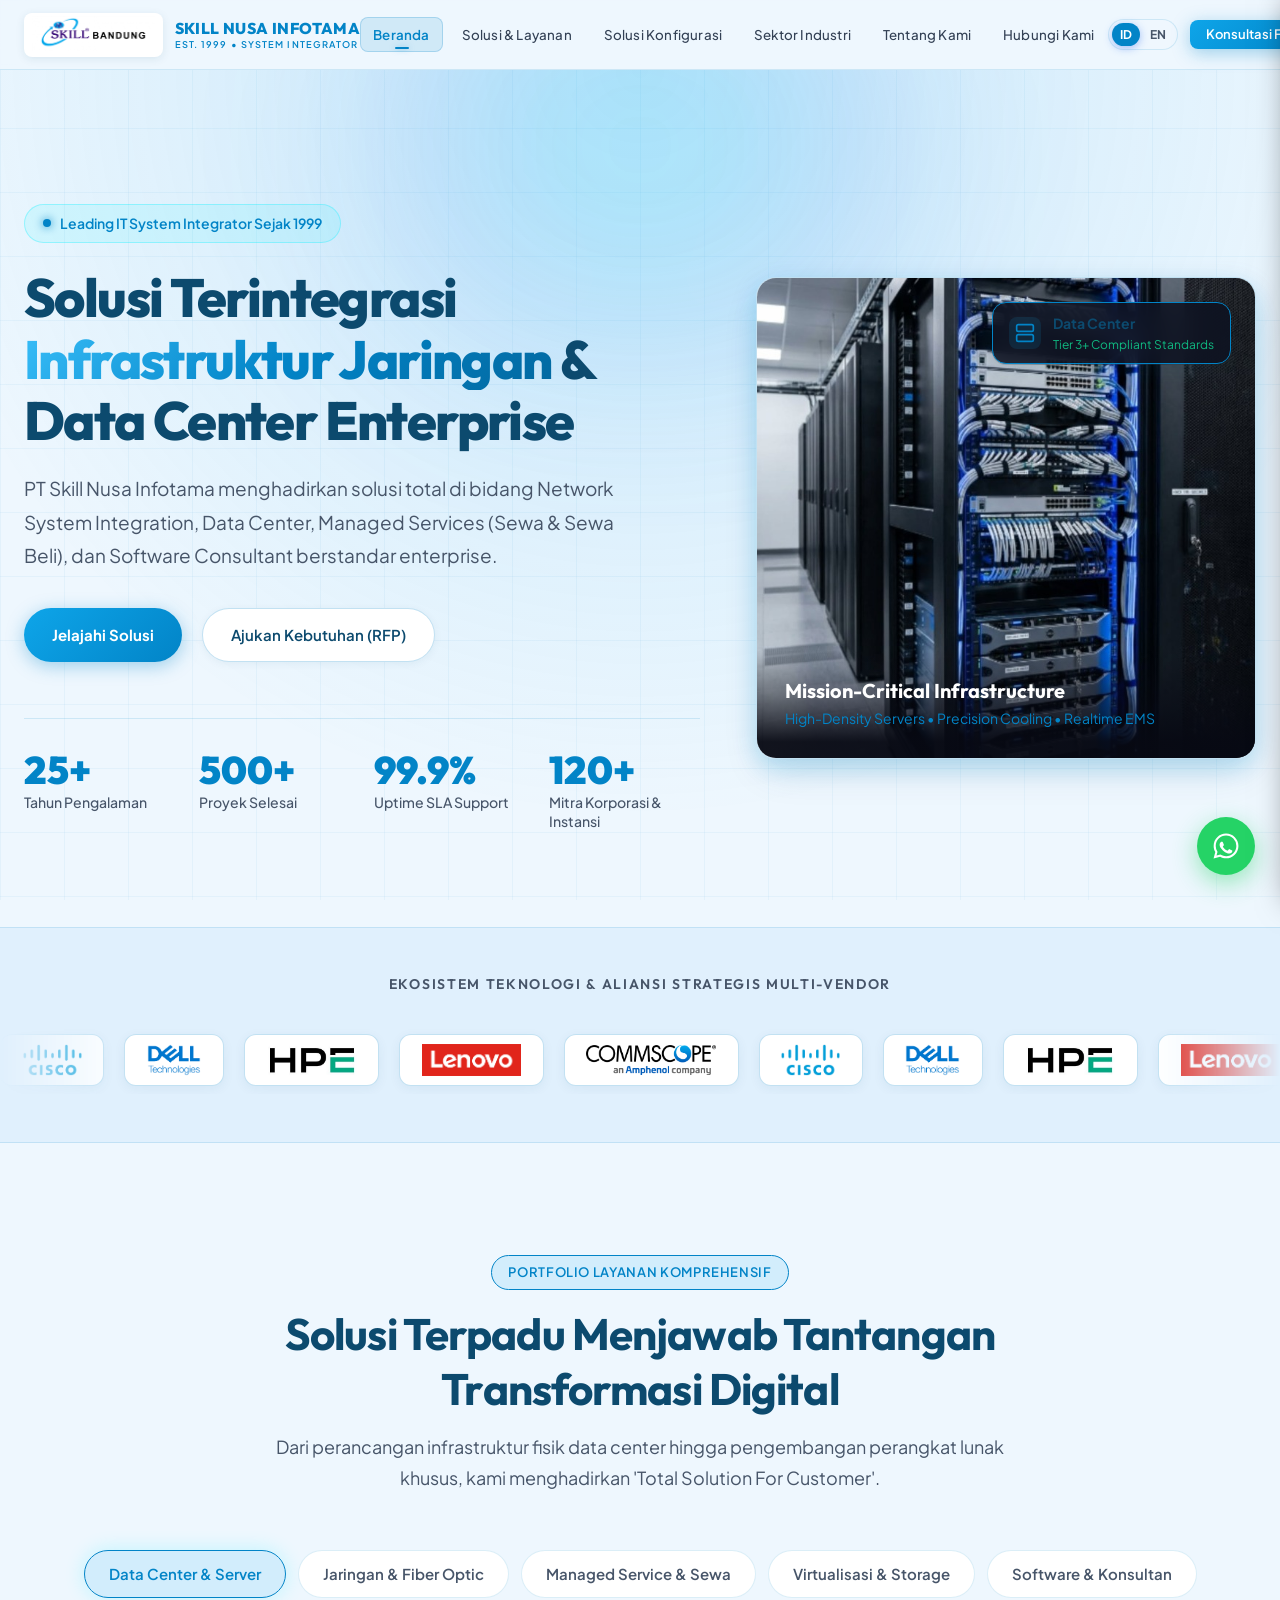
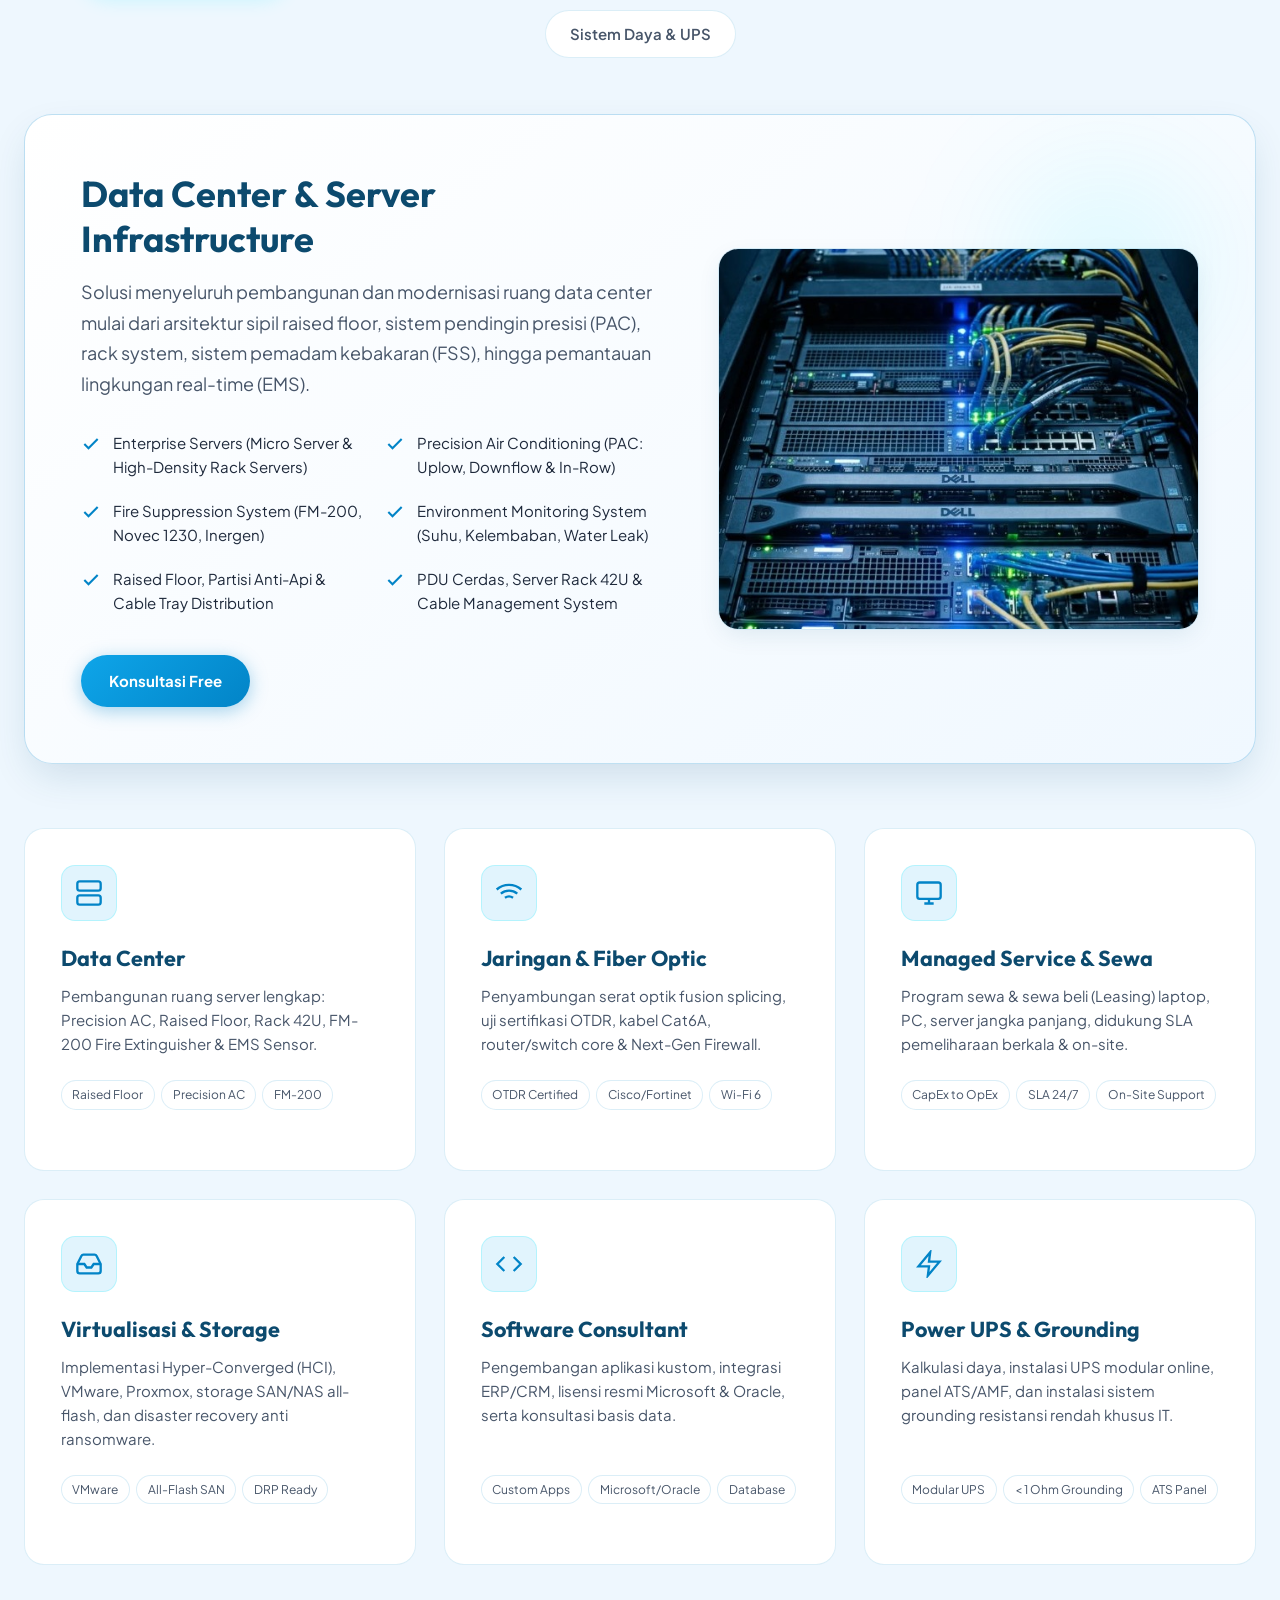
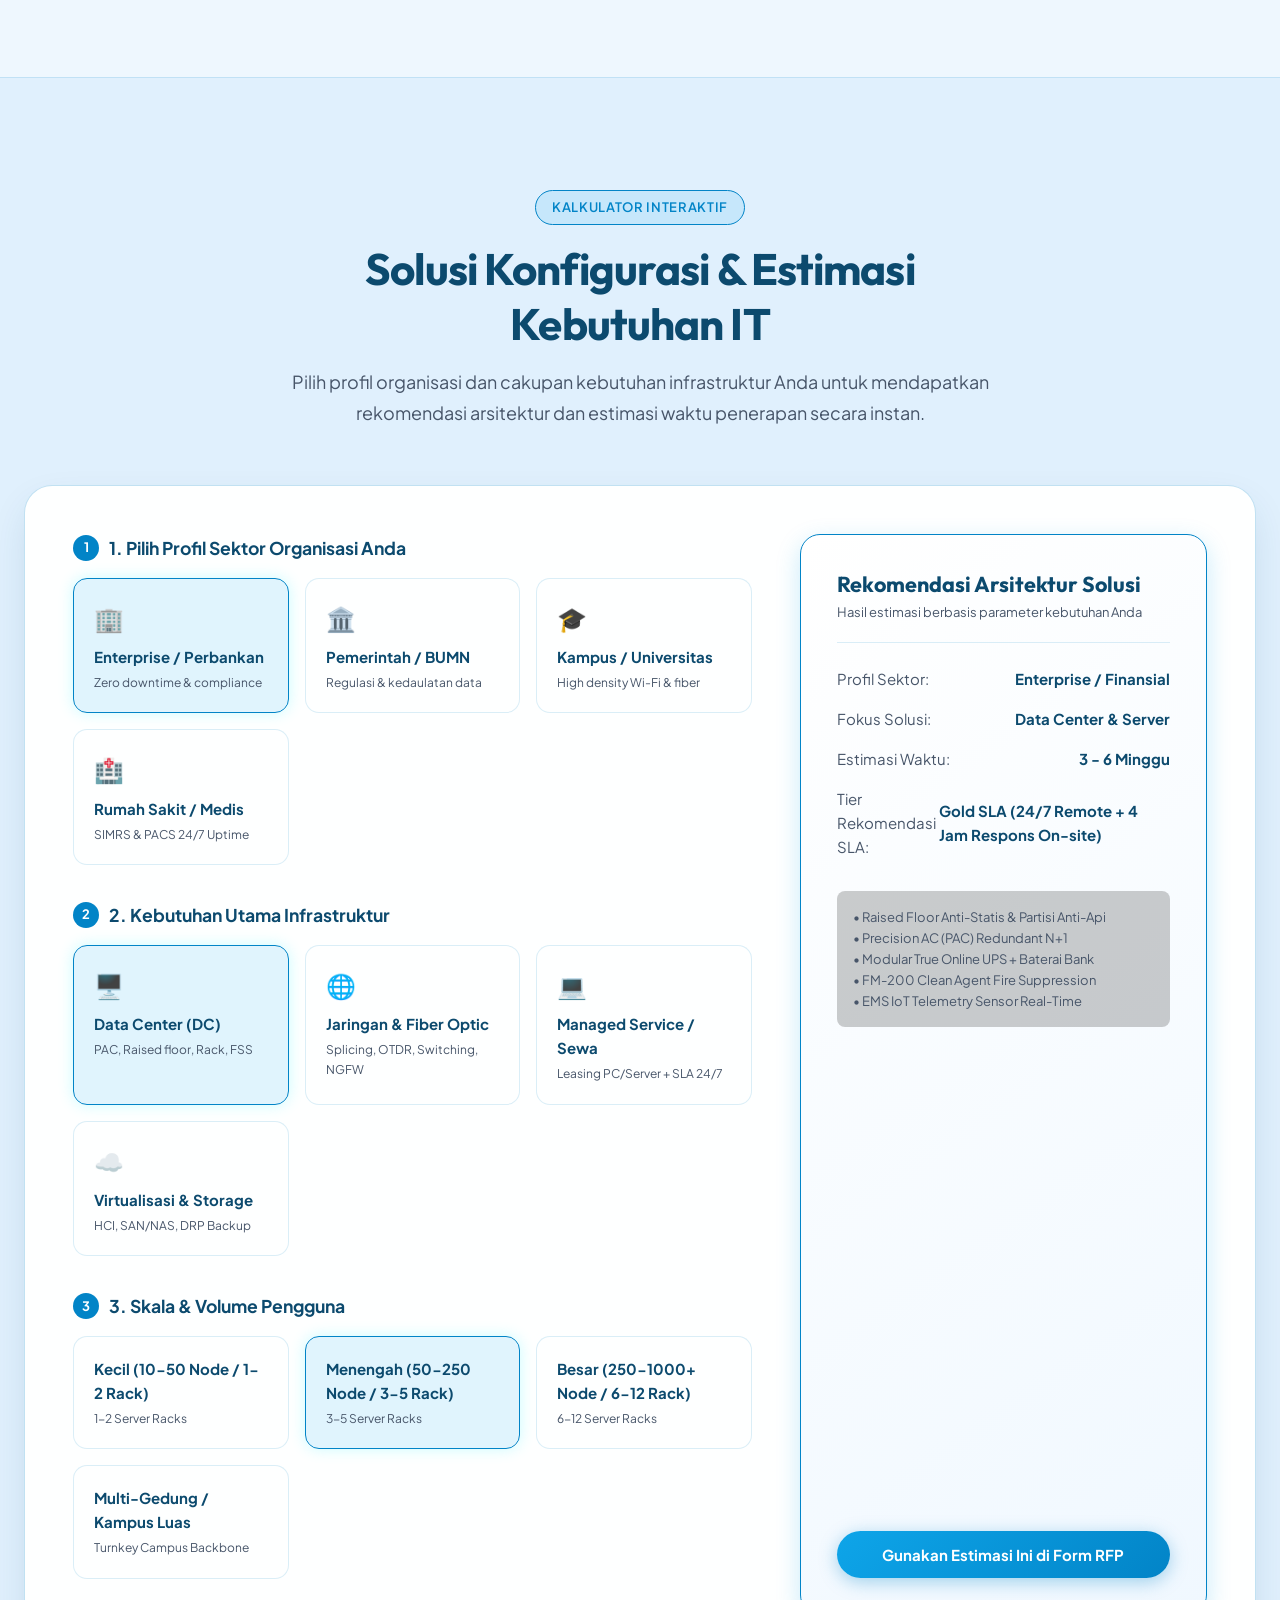
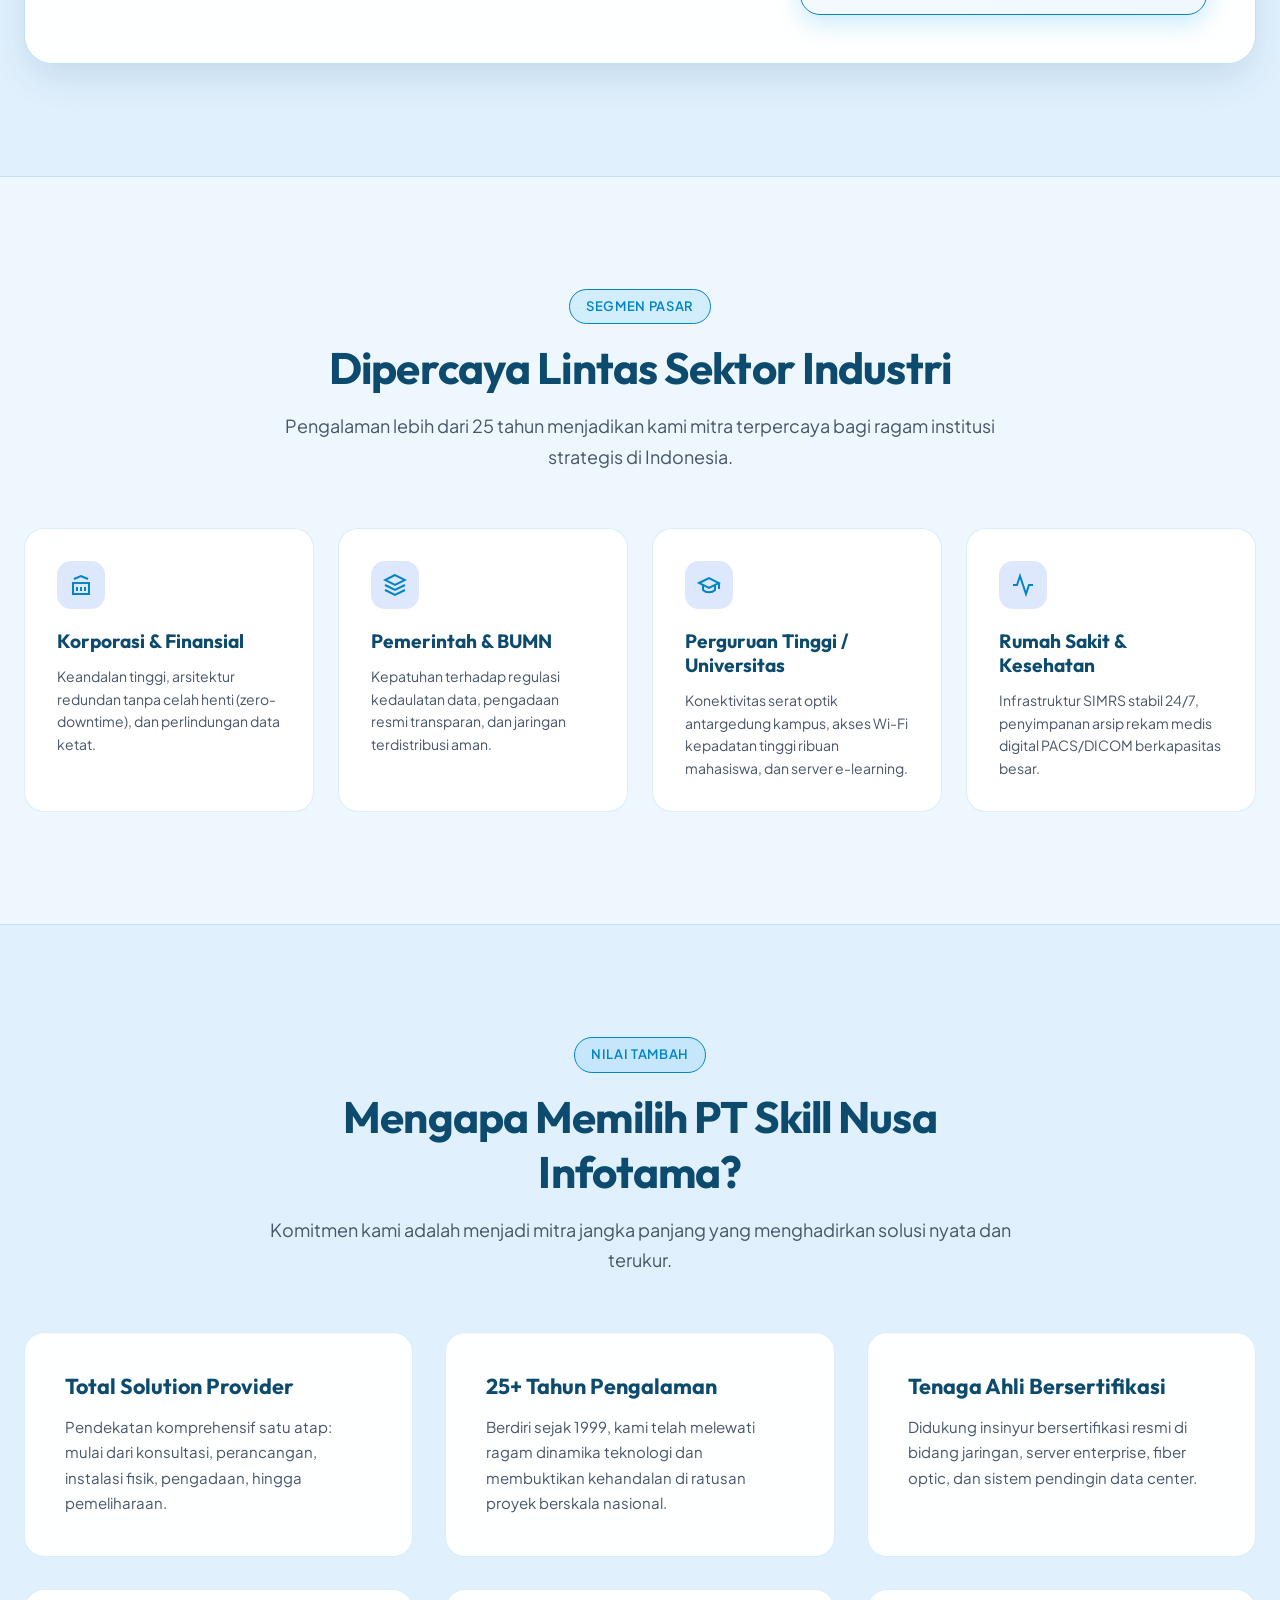
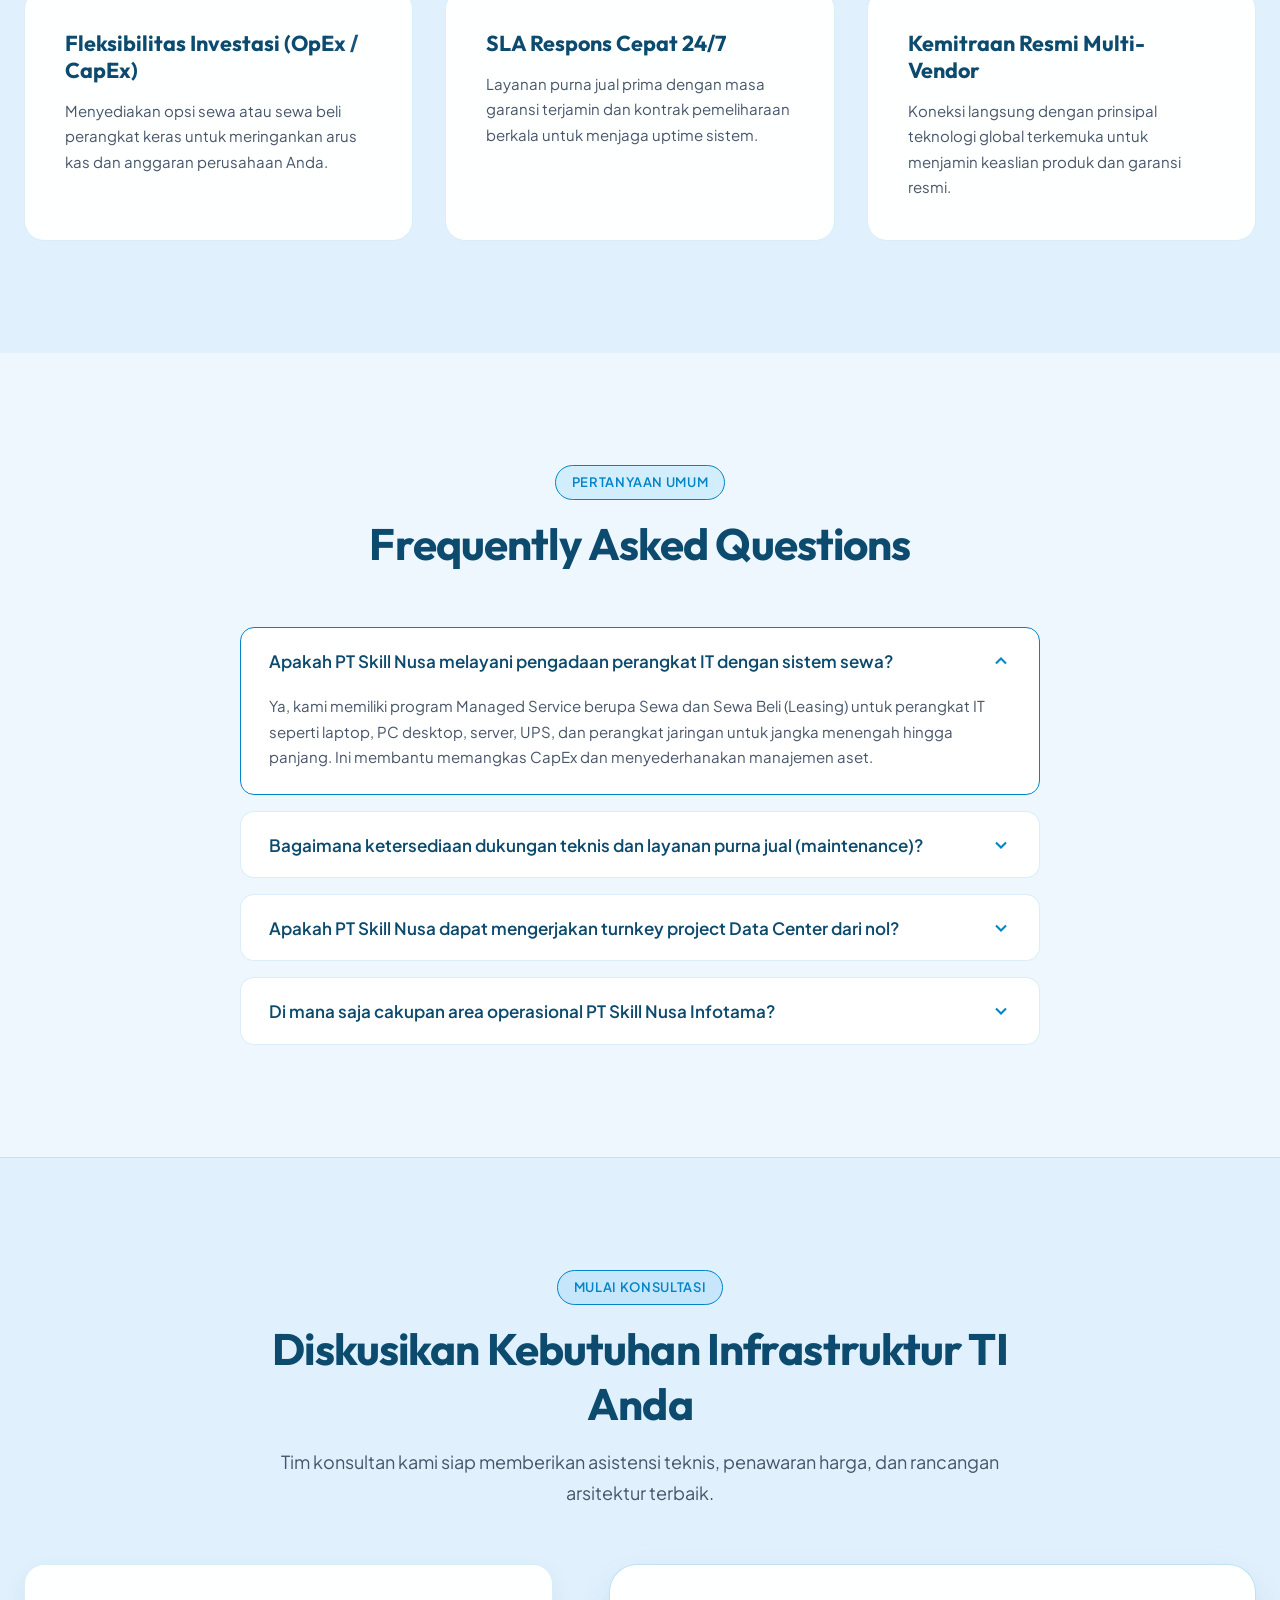
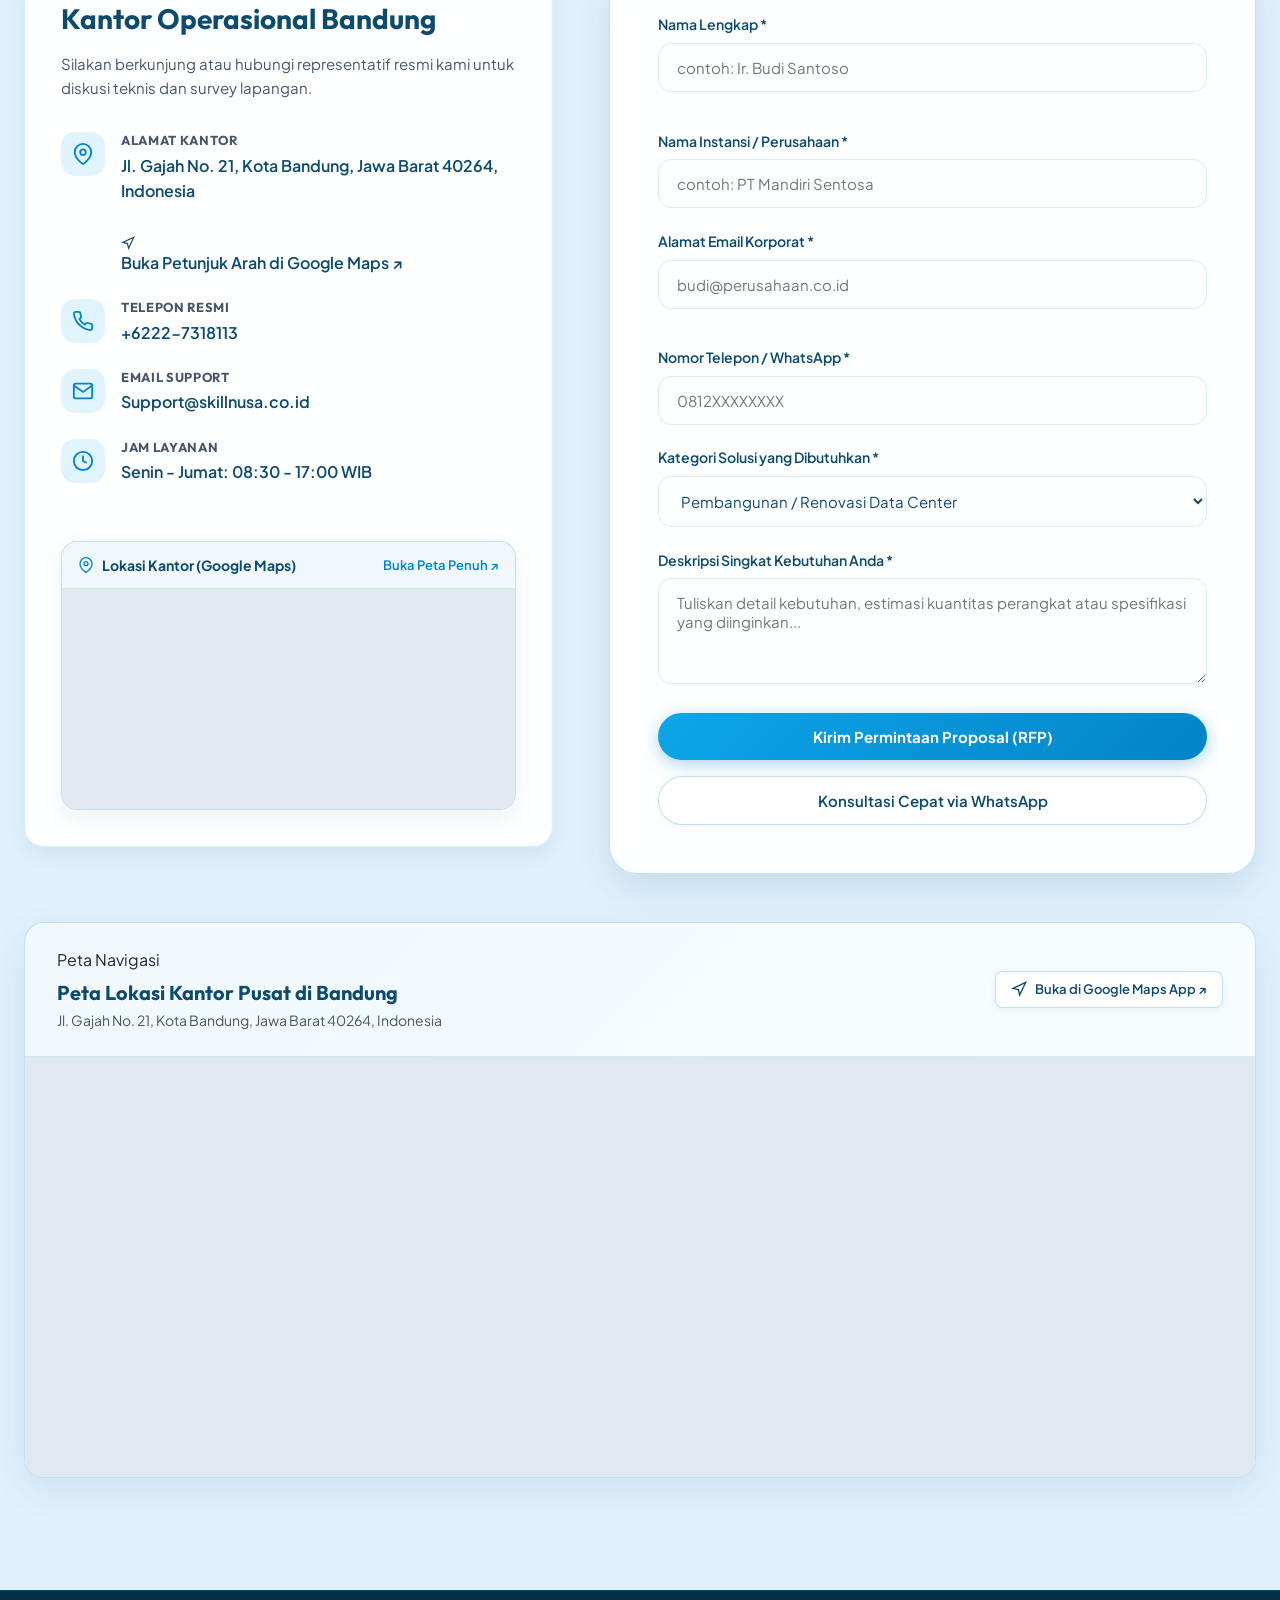
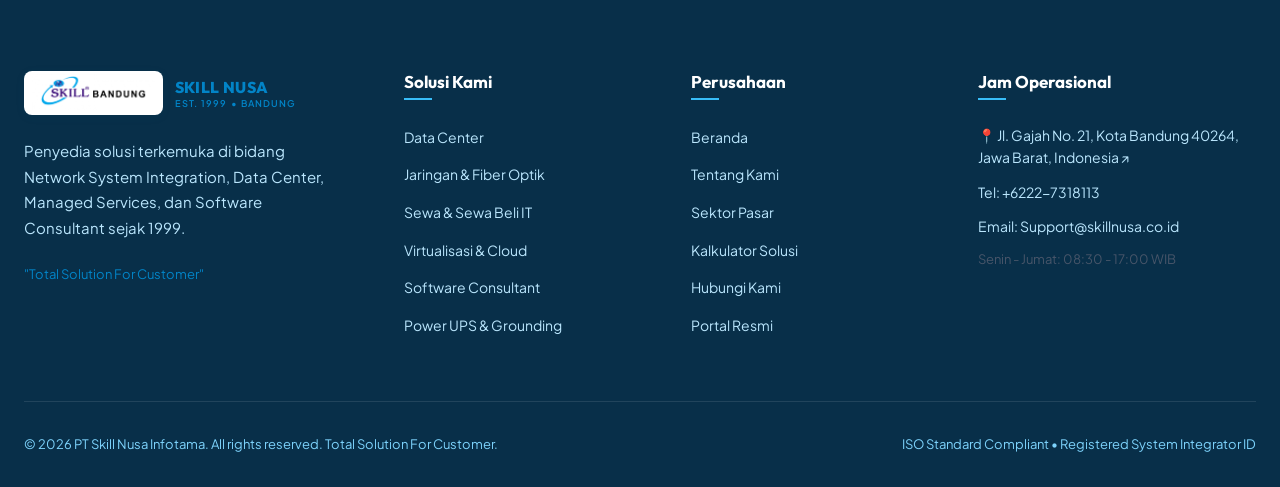
<file: index.html>
<!DOCTYPE html>
<html lang="id" data-theme="sky">
<head>
  <meta charset="UTF-8">
  <meta name="viewport" content="width=device-width, initial-scale=1.0">
  <title>PT Skill Nusa Infotama - Enterprise Network System Integrator & Data Center Solutions</title>
  
  <!-- SEO Meta Tags -->
  <meta name="description" content="PT Skill Nusa Infotama: Solusi Sistem Network Integration, Data Center, Managed Service (Sewa/Sewa Beli Perangkat IT), Virtualisasi & Software Consultant terkemuka di Indonesia sejak 1999.">
  <meta name="keywords" content="PT Skill Nusa Infotama, skillnusa, system integrator bandung, data center indonesia, sewa laptop kantor, managed service it, fiber optic splicing, precision ac, ups sizing, cisco fortinet dell">
  <meta name="author" content="PT Skill Nusa Infotama">
  <link rel="canonical" href="https://www.skillnusa.co.id/">

  <!-- Open Graph / Facebook -->
  <meta property="og:type" content="website">
  <meta property="og:url" content="https://www.skillnusa.co.id/">
  <meta property="og:title" content="PT Skill Nusa Infotama - Total Solution For Customer">
  <meta property="og:description" content="Solusi menyeluruh Sistem Network Integration, Data Center Infrastructure, Managed Service & Software Consultant sejak 1999.">
  <meta property="og:image" content="assets/hero-datacenter.jpg">

  <!-- Favicon -->
  <link rel="icon" href="assets/logo-original.png" type="image/png">

  <!-- Stylesheet -->
  <link rel="stylesheet" href="css/styles.css">

  <!-- Structured Data (JSON-LD) -->
  <script type="application/ld+json">
  {
    "@context": "https://schema.org",
    "@type": "ITOrganization",
    "name": "PT Skill Nusa Infotama",
    "alternateName": "Skill Nusa Bandung",
    "url": "https://www.skillnusa.co.id",
    "logo": "https://www.skillnusa.co.id/assets/logo-original.png",
    "foundingDate": "1999-07-16",
    "description": "Penyedia solusi di bidang Sistem Network Integration, Data Center, Technology Solution Provider & Software Consultant.",
    "address": {
      "@type": "PostalAddress",
      "streetAddress": "Jl. Gajah No. 21",
      "addressLocality": "Kota Bandung",
      "addressRegion": "Jawa Barat",
      "postalCode": "40264",
      "addressCountry": "ID"
    },
    "contactPoint": {
      "@type": "ContactPoint",
      "telephone": "+6222-7318113",
      "contactType": "customer service",
      "email": "Support@skillnusa.co.id",
      "availableLanguage": ["Indonesian", "English"]
    }
  }
  </script>
</head>
<body>

  <!-- Header / Navigation Bar -->
  <header class="header" id="header">
    <div class="container nav-container">
      <a href="#beranda" class="brand" aria-label="Skill Nusa Infotama Home">
        <div class="brand-badge">
          <img src="assets/logo-original.png" alt="PT Skill Nusa Infotama Logo" class="brand-logo-img">
        </div>
        <div class="brand-text">
          <span class="brand-title">SKILL NUSA INFOTAMA</span>
          <span class="brand-sub">EST. 1999 • SYSTEM INTEGRATOR</span>
        </div>
      </a>

      <!-- Desktop Navigation Menu -->
      <nav class="desktop-nav" aria-label="Main Navigation">
        <ul class="nav-menu">
          <li><a href="#beranda" class="nav-link active" data-i18n="nav_home">Beranda</a></li>
          <li><a href="#solusi" class="nav-link" data-i18n="nav_solutions">Solusi & Layanan</a></li>
          <li><a href="#konfigurator" class="nav-link" data-i18n="nav_configurator">Solusi Konfigurasi</a></li>
          <li><a href="#industri" class="nav-link" data-i18n="nav_industries">Industri</a></li>
          <li><a href="#tentang-kami" class="nav-link" data-i18n="nav_about">Tentang Kami</a></li>
          <li><a href="#kontak" class="nav-link" data-i18n="nav_contact">Kontak</a></li>
        </ul>
      </nav>

      <!-- Action Utilities -->
      <div class="header-actions">
        <!-- Language Switcher -->
        <div class="lang-switch" title="Ganti Bahasa / Switch Language">
          <button class="lang-btn active" data-lang="id">ID</button>
          <button class="lang-btn" data-lang="en">EN</button>
        </div>

        <!-- CTA Button -->
        <a href="#kontak" class="btn btn-primary btn-sm header-cta" data-i18n="nav_cta">Konsultasi Free</a>

        <!-- Hamburger for Mobile -->
        <button class="hamburger" id="hamburger-btn" aria-label="Buka Menu Navigasi">
          <span></span>
          <span></span>
          <span></span>
        </button>
      </div>
    </div>
  </header>

  <!-- Mobile Drawer -->
  <div class="drawer-backdrop" id="drawer-backdrop"></div>
  <aside class="mobile-drawer" id="mobile-drawer" aria-label="Menu Mobile">
    <div>
      <div class="drawer-header">
        <span class="brand-title">SKILL NUSA</span>
        <button class="drawer-close" id="drawer-close-btn" aria-label="Tutup Menu">&times;</button>
      </div>
      <ul class="drawer-links">
        <li><a href="#beranda" class="drawer-link" data-i18n="nav_home">Beranda</a></li>
        <li><a href="#solusi" class="drawer-link" data-i18n="nav_solutions">Solusi & Layanan</a></li>
        <li><a href="#konfigurator" class="drawer-link" data-i18n="nav_configurator">Solusi Konfigurasi</a></li>
        <li><a href="#industri" class="drawer-link" data-i18n="nav_industries">Industri</a></li>
        <li><a href="#tentang-kami" class="drawer-link" data-i18n="nav_about">Tentang Kami</a></li>
        <li><a href="#kontak" class="drawer-link" data-i18n="nav_contact">Kontak</a></li>
      </ul>
    </div>
    <div>
      <a href="#kontak" class="btn btn-primary" style="width: 100%;" data-i18n="nav_cta">Konsultasi Free</a>
    </div>
  </aside>

  <!-- Main Content -->
  <main>
    <!-- HERO SECTION -->
    <section class="hero" id="beranda">
      <div class="hero-glow"></div>
      <div class="container hero-grid">
        <div class="hero-content">
          <div class="hero-tag">
            <span class="pulse-dot"></span>
            <span data-i18n="hero_badge">Leading IT System Integrator Sejak 1999</span>
          </div>

          <h1 class="hero-title">
            Solusi Terintegrasi <span class="text-gradient">Infrastruktur Jaringan</span> & Data Center Enterprise
          </h1>

          <p class="hero-lead" data-i18n="hero_lead">
            PT Skill Nusa Infotama menghadirkan solusi total di bidang Network System Integration, Data Center, Managed Services (Sewa & Sewa Beli), dan Software Consultant berstandar enterprise.
          </p>

          <div class="hero-ctas">
            <a href="#solusi" class="btn btn-primary" data-i18n="hero_btn_explore">
              Jelajahi Solusi
              <svg width="18" height="18" viewBox="0 0 24 24" fill="none" stroke="currentColor" stroke-width="2.5">
                <line x1="5" y1="12" x2="19" y2="12"></line>
                <polyline points="12 5 19 12 12 19"></polyline>
              </svg>
            </a>
            <a href="#konfigurator" class="btn btn-secondary" data-i18n="hero_btn_rfp">
              Hitung Kebutuhan IT
            </a>
          </div>

          <!-- Live Numerical Stats -->
          <div class="hero-stats">
            <div class="stat-item">
              <div class="stat-number"><span class="counter-val" data-target="25" data-suffix="+">25+</span></div>
              <div class="stat-label" data-i18n="stat_years">Tahun Pengalaman</div>
            </div>
            <div class="stat-item">
              <div class="stat-number"><span class="counter-val" data-target="500" data-suffix="+">500+</span></div>
              <div class="stat-label" data-i18n="stat_projects">Proyek Selesai</div>
            </div>
            <div class="stat-item">
              <div class="stat-number"><span class="counter-val" data-target="99" data-suffix=".9%">99.9%</span></div>
              <div class="stat-label" data-i18n="stat_sla">Uptime SLA Support</div>
            </div>
            <div class="stat-item">
              <div class="stat-number"><span class="counter-val" data-target="120" data-suffix="+">120+</span></div>
              <div class="stat-label" data-i18n="stat_clients">Mitra Korporasi & Instansi</div>
            </div>
          </div>
        </div>

        <!-- Hero Visual Showcase -->
        <div class="hero-visual">
          <div class="visual-card">
            <img src="assets/hero-datacenter.jpg" alt="Pusat Data Modern PT Skill Nusa Infotama">
            <div class="floating-badge">
              <div class="badge-icon">
                <svg width="20" height="20" viewBox="0 0 24 24" fill="none" stroke="currentColor" stroke-width="2">
                  <rect x="2" y="2" width="20" height="8" rx="2" ry="2"></rect>
                  <rect x="2" y="14" width="20" height="8" rx="2" ry="2"></rect>
                  <line x1="6" y1="6" x2="6.01" y2="6"></line>
                  <line x1="6" y1="18" x2="6.01" y2="18"></line>
                </svg>
              </div>
              <div class="badge-text">
                <strong>Data Center</strong>
                <span>Tier 3+ Compliant Standards</span>
              </div>
            </div>
            <div class="visual-overlay">
              <div class="visual-meta">
                <h4>Mission-Critical Infrastructure</h4>
                <p>High-Density Servers • Precision Cooling • Realtime EMS</p>
              </div>
            </div>
          </div>
        </div>
      </div>
    </section>

    <!-- STRATEGIC PARTNERS & BRAND ECOSYSTEM MARQUEE -->
    <section class="partners-section">
      <div class="container">
        <h3 class="partners-title" data-i18n="partners_title">Ekosistem Teknologi & Aliansi Strategis Multi-Vendor</h3>
      </div>
      <div class="marquee-container">
        <div class="marquee-track">
          <!-- SET 1 -->
          <div class="partner-logo-card" title="Cisco Systems">
            <img src="assets/partners/cisco.png" alt="Cisco Systems" class="partner-img" />
          </div>
          <div class="partner-logo-card" title="Dell Technologies">
            <img src="assets/partners/dell.png" alt="Dell Technologies" class="partner-img" />
          </div>
          <div class="partner-logo-card" title="Hewlett Packard Enterprise">
            <img src="assets/partners/hpe.png" alt="Hewlett Packard Enterprise" class="partner-img" />
          </div>
          <div class="partner-logo-card" title="Lenovo">
            <img src="assets/partners/lenovo.png" alt="Lenovo" class="partner-img" />
          </div>
          <div class="partner-logo-card" title="CommScope">
            <img src="assets/partners/commscope.png" alt="CommScope" class="partner-img" />
          </div>

          <div class="partner-logo-card" title="Cisco Systems">
            <img src="assets/partners/cisco.png" alt="Cisco Systems" class="partner-img" />
          </div>
          <div class="partner-logo-card" title="Dell Technologies">
            <img src="assets/partners/dell.png" alt="Dell Technologies" class="partner-img" />
          </div>
          <div class="partner-logo-card" title="Hewlett Packard Enterprise">
            <img src="assets/partners/hpe.png" alt="Hewlett Packard Enterprise" class="partner-img" />
          </div>
          <div class="partner-logo-card" title="Lenovo">
            <img src="assets/partners/lenovo.png" alt="Lenovo" class="partner-img" />
          </div>
          <div class="partner-logo-card" title="CommScope">
            <img src="assets/partners/commscope.png" alt="CommScope" class="partner-img" />
          </div>

          <!-- SET 2 (REPEAT FOR SEAMLESS INFINITE LOOP) -->
          <div class="partner-logo-card" title="Cisco Systems">
            <img src="assets/partners/cisco.png" alt="Cisco Systems" class="partner-img" />
          </div>
          <div class="partner-logo-card" title="Dell Technologies">
            <img src="assets/partners/dell.png" alt="Dell Technologies" class="partner-img" />
          </div>
          <div class="partner-logo-card" title="Hewlett Packard Enterprise">
            <img src="assets/partners/hpe.png" alt="Hewlett Packard Enterprise" class="partner-img" />
          </div>
          <div class="partner-logo-card" title="Lenovo">
            <img src="assets/partners/lenovo.png" alt="Lenovo" class="partner-img" />
          </div>
          <div class="partner-logo-card" title="CommScope">
            <img src="assets/partners/commscope.png" alt="CommScope" class="partner-img" />
          </div>

          <div class="partner-logo-card" title="Cisco Systems">
            <img src="assets/partners/cisco.png" alt="Cisco Systems" class="partner-img" />
          </div>
          <div class="partner-logo-card" title="Dell Technologies">
            <img src="assets/partners/dell.png" alt="Dell Technologies" class="partner-img" />
          </div>
          <div class="partner-logo-card" title="Hewlett Packard Enterprise">
            <img src="assets/partners/hpe.png" alt="Hewlett Packard Enterprise" class="partner-img" />
          </div>
          <div class="partner-logo-card" title="Lenovo">
            <img src="assets/partners/lenovo.png" alt="Lenovo" class="partner-img" />
          </div>
          <div class="partner-logo-card" title="CommScope">
            <img src="assets/partners/commscope.png" alt="CommScope" class="partner-img" />
          </div>
        </div>
      </div>
    </section>

    <!-- INTERACTIVE SOLUTIONS & SERVICES MATRIX -->
    <section class="solutions" id="solusi">
      <div class="container">
        <div class="section-header">
          <span class="section-badge" data-i18n="solutions_badge">Portfolio Layanan Komprehensif</span>
          <h2 class="section-title" data-i18n="solutions_title">Solusi Terpadu Menjawab Tantangan Transformasi Digital</h2>
          <p class="section-subtitle" data-i18n="solutions_lead">
            Dari perancangan infrastruktur fisik data center hingga pengembangan perangkat lunak khusus, kami menghadirkan 'Total Solution For Customer'.
          </p>
        </div>

        <!-- Tab Navigation Buttons -->
        <div class="solution-tabs" role="tablist">
          <button class="solution-tab-btn active" data-tab="datacenter" role="tab" aria-selected="true" data-i18n="tab_datacenter">
            Data Center & Server
          </button>
          <button class="solution-tab-btn" data-tab="network" role="tab" aria-selected="false" data-i18n="tab_network">
            Jaringan & Fiber Optic
          </button>
          <button class="solution-tab-btn" data-tab="managed" role="tab" aria-selected="false" data-i18n="tab_managed">
            Managed Service & Sewa
          </button>
          <button class="solution-tab-btn" data-tab="virtualization" role="tab" aria-selected="false" data-i18n="tab_virtualization">
            Virtualisasi & Storage
          </button>
          <button class="solution-tab-btn" data-tab="software" role="tab" aria-selected="false" data-i18n="tab_software">
            Software & Konsultan
          </button>
          <button class="solution-tab-btn" data-tab="power" role="tab" aria-selected="false" data-i18n="tab_power">
            Sistem Daya & UPS
          </button>
        </div>

        <!-- TAB 1: DATA CENTER -->
        <div class="tab-panel active" id="tab-datacenter" role="tabpanel">
          <div class="solution-detail-card">
            <div class="solution-info">
              <h3 data-i18n="sol_dc_title">Data Center & Server Infrastructure</h3>
              <p class="lead" data-i18n="sol_dc_desc">
                Solusi menyeluruh pembangunan dan modernisasi ruang data center mulai dari arsitektur sipil raised floor, sistem pendingin presisi (PAC), rack system, sistem pemadam kebakaran (FSS), hingga pemantauan lingkungan real-time (EMS).
              </p>
              <ul class="feature-list">
                <li class="feature-item">
                  <svg class="feature-icon" width="20" height="20" viewBox="0 0 24 24" fill="none" stroke="currentColor" stroke-width="2.5"><polyline points="20 6 9 17 4 12"></polyline></svg>
                  <span data-i18n="sol_dc_f1">Enterprise Servers (Micro Server & High-Density Rack Servers)</span>
                </li>
                <li class="feature-item">
                  <svg class="feature-icon" width="20" height="20" viewBox="0 0 24 24" fill="none" stroke="currentColor" stroke-width="2.5"><polyline points="20 6 9 17 4 12"></polyline></svg>
                  <span data-i18n="sol_dc_f2">Precision Air Conditioning (PAC: Uplow, Downflow & In-Row)</span>
                </li>
                <li class="feature-item">
                  <svg class="feature-icon" width="20" height="20" viewBox="0 0 24 24" fill="none" stroke="currentColor" stroke-width="2.5"><polyline points="20 6 9 17 4 12"></polyline></svg>
                  <span data-i18n="sol_dc_f3">Fire Suppression System (FM-200, Novec 1230, Inergen)</span>
                </li>
                <li class="feature-item">
                  <svg class="feature-icon" width="20" height="20" viewBox="0 0 24 24" fill="none" stroke="currentColor" stroke-width="2.5"><polyline points="20 6 9 17 4 12"></polyline></svg>
                  <span data-i18n="sol_dc_f4">Environment Monitoring System (Suhu, Kelembaban, Water Leak)</span>
                </li>
                <li class="feature-item">
                  <svg class="feature-icon" width="20" height="20" viewBox="0 0 24 24" fill="none" stroke="currentColor" stroke-width="2.5"><polyline points="20 6 9 17 4 12"></polyline></svg>
                  <span data-i18n="sol_dc_f5">Raised Floor, Partisi Anti-Api & Cable Tray Distribution</span>
                </li>
                <li class="feature-item">
                  <svg class="feature-icon" width="20" height="20" viewBox="0 0 24 24" fill="none" stroke="currentColor" stroke-width="2.5"><polyline points="20 6 9 17 4 12"></polyline></svg>
                  <span data-i18n="sol_dc_f6">PDU Cerdas, Server Rack 42U & Cable Management System</span>
                </li>
              </ul>
              <a href="#kontak" class="btn btn-primary" data-i18n="nav_cta">Konsultasi Solusi Ini</a>
            </div>
            <div class="solution-media">
              <img src="assets/server-infrastructure.jpg" alt="Data Center & Server Infrastructure">
            </div>
          </div>
        </div>

        <!-- TAB 2: NETWORK & FIBER OPTIC -->
        <div class="tab-panel" id="tab-network" role="tabpanel">
          <div class="solution-detail-card">
            <div class="solution-info">
              <h3 data-i18n="sol_net_title">Infrastruktur Jaringan & Kabel Fiber Optic</h3>
              <p class="lead" data-i18n="sol_net_desc">
                Perancangan topologi jaringan berkecepatan tinggi, instalasi kabel terstruktur tembaga dan serat optik, penyambungan splicing, sertifikasi OTDR, hingga implementasi switch core, routing, dan firewall generasi terbaru.
              </p>
              <ul class="feature-list">
                <li class="feature-item">
                  <svg class="feature-icon" width="20" height="20" viewBox="0 0 24 24" fill="none" stroke="currentColor" stroke-width="2.5"><polyline points="20 6 9 17 4 12"></polyline></svg>
                  <span data-i18n="sol_net_f1">Kabel Struktur Cat 5e, Cat 6, Cat 6A & Cat 7 Industrial</span>
                </li>
                <li class="feature-item">
                  <svg class="feature-icon" width="20" height="20" viewBox="0 0 24 24" fill="none" stroke="currentColor" stroke-width="2.5"><polyline points="20 6 9 17 4 12"></polyline></svg>
                  <span data-i18n="sol_net_f2">Penyambungan Fiber Optic Splicing & Pengujian Presisi OTDR</span>
                </li>
                <li class="feature-item">
                  <svg class="feature-icon" width="20" height="20" viewBox="0 0 24 24" fill="none" stroke="currentColor" stroke-width="2.5"><polyline points="20 6 9 17 4 12"></polyline></svg>
                  <span data-i18n="sol_net_f3">Enterprise Core Switch, Distribution & Access Layer</span>
                </li>
                <li class="feature-item">
                  <svg class="feature-icon" width="20" height="20" viewBox="0 0 24 24" fill="none" stroke="currentColor" stroke-width="2.5"><polyline points="20 6 9 17 4 12"></polyline></svg>
                  <span data-i18n="sol_net_f4">Next-Generation Firewall (NGFW) & Unified Threat Management</span>
                </li>
                <li class="feature-item">
                  <svg class="feature-icon" width="20" height="20" viewBox="0 0 24 24" fill="none" stroke="currentColor" stroke-width="2.5"><polyline points="20 6 9 17 4 12"></polyline></svg>
                  <span data-i18n="sol_net_f5">Enterprise Wi-Fi 6/7 Controller-based & Outdoor Mesh</span>
                </li>
                <li class="feature-item">
                  <svg class="feature-icon" width="20" height="20" viewBox="0 0 24 24" fill="none" stroke="currentColor" stroke-width="2.5"><polyline points="20 6 9 17 4 12"></polyline></svg>
                  <span data-i18n="sol_net_f6">SD-WAN & Multi-Branch Interconnection Architecture</span>
                </li>
              </ul>
              <a href="#kontak" class="btn btn-primary" data-i18n="nav_cta">Konsultasi Solusi Ini</a>
            </div>
            <div class="solution-media">
              <img src="assets/network-infra.jpg" alt="Infrastruktur Jaringan Fiber Optik">
            </div>
          </div>
        </div>

        <!-- TAB 3: MANAGED SERVICE & SEWA -->
        <div class="tab-panel" id="tab-managed" role="tabpanel">
          <div class="solution-detail-card">
            <div class="solution-info">
              <h3 data-i18n="sol_mgd_title">Managed Service & Sewa / Sewa Beli Perangkat IT</h3>
              <p class="lead" data-i18n="sol_mgd_desc">
                Optimalkan belanja modal (CapEx menjadi OpEx) dengan program sewa atau sewa beli perangkat IT untuk jangka menengah dan panjang, didukung kontrak pemeliharaan berkala dan teknisi on-site siaga.
              </p>
              <ul class="feature-list">
                <li class="feature-item">
                  <svg class="feature-icon" width="20" height="20" viewBox="0 0 24 24" fill="none" stroke="currentColor" stroke-width="2.5"><polyline points="20 6 9 17 4 12"></polyline></svg>
                  <span data-i18n="sol_mgd_f1">Sewa / Sewa Beli Notebook, All-in-One PC & Workstation</span>
                </li>
                <li class="feature-item">
                  <svg class="feature-icon" width="20" height="20" viewBox="0 0 24 24" fill="none" stroke="currentColor" stroke-width="2.5"><polyline points="20 6 9 17 4 12"></polyline></svg>
                  <span data-i18n="sol_mgd_f2">Sewa Perangkat Server & Storage Enterprise Skalabel</span>
                </li>
                <li class="feature-item">
                  <svg class="feature-icon" width="20" height="20" viewBox="0 0 24 24" fill="none" stroke="currentColor" stroke-width="2.5"><polyline points="20 6 9 17 4 12"></polyline></svg>
                  <span data-i18n="sol_mgd_f3">Maintenance Contract dengan SLA Terjamin hingga 24/7</span>
                </li>
                <li class="feature-item">
                  <svg class="feature-icon" width="20" height="20" viewBox="0 0 24 24" fill="none" stroke="currentColor" stroke-width="2.5"><polyline points="20 6 9 17 4 12"></polyline></svg>
                  <span data-i18n="sol_mgd_f4">Preventive Maintenance Rutin & Penggantian Unit Cepat</span>
                </li>
                <li class="feature-item">
                  <svg class="feature-icon" width="20" height="20" viewBox="0 0 24 24" fill="none" stroke="currentColor" stroke-width="2.5"><polyline points="20 6 9 17 4 12"></polyline></svg>
                  <span data-i18n="sol_mgd_f5">Dukungan Teknisi Khusus (Resident On-site Engineer)</span>
                </li>
                <li class="feature-item">
                  <svg class="feature-icon" width="20" height="20" viewBox="0 0 24 24" fill="none" stroke="currentColor" stroke-width="2.5"><polyline points="20 6 9 17 4 12"></polyline></svg>
                  <span data-i18n="sol_mgd_f6">Manajemen Siklus Hidup Aset (Lifecycle Asset Management)</span>
                </li>
              </ul>
              <a href="#kontak" class="btn btn-primary" data-i18n="nav_cta">Konsultasi Solusi Ini</a>
            </div>
            <div class="solution-media">
              <img src="assets/enterprise-noc.jpg" alt="Pusat Operasi Managed Services IT">
            </div>
          </div>
        </div>

        <!-- TAB 4: VIRTUALIZATION & STORAGE -->
        <div class="tab-panel" id="tab-virtualization" role="tabpanel">
          <div class="solution-detail-card">
            <div class="solution-info">
              <h3 data-i18n="sol_virt_title">Virtualisasi, Enterprise Storage & Backup Recovery</h3>
              <p class="lead" data-i18n="sol_virt_desc">
                Tingkatkan efisiensi komputasi bisnis Anda melalui konsolidasi server tervirtualisasi, arsitektur Hyper-Converged Infrastructure (HCI), penyimpanan terpusat NAS/SAN, serta disaster recovery anti-ransomware.
              </p>
              <ul class="feature-list">
                <li class="feature-item">
                  <svg class="feature-icon" width="20" height="20" viewBox="0 0 24 24" fill="none" stroke="currentColor" stroke-width="2.5"><polyline points="20 6 9 17 4 12"></polyline></svg>
                  <span data-i18n="sol_virt_f1">Solusi Virtualisasi Enterprise (VMware vSphere, Proxmox, Hyper-V)</span>
                </li>
                <li class="feature-item">
                  <svg class="feature-icon" width="20" height="20" viewBox="0 0 24 24" fill="none" stroke="currentColor" stroke-width="2.5"><polyline points="20 6 9 17 4 12"></polyline></svg>
                  <span data-i18n="sol_virt_f2">Arsitektur Hyper-Converged Infrastructure (HCI)</span>
                </li>
                <li class="feature-item">
                  <svg class="feature-icon" width="20" height="20" viewBox="0 0 24 24" fill="none" stroke="currentColor" stroke-width="2.5"><polyline points="20 6 9 17 4 12"></polyline></svg>
                  <span data-i18n="sol_virt_f3">Enterprise SAN / NAS Storage High Availability</span>
                </li>
                <li class="feature-item">
                  <svg class="feature-icon" width="20" height="20" viewBox="0 0 24 24" fill="none" stroke="currentColor" stroke-width="2.5"><polyline points="20 6 9 17 4 12"></polyline></svg>
                  <span data-i18n="sol_virt_f4">Tape Backup & Immutable Cloud / On-Premise Repository</span>
                </li>
                <li class="feature-item">
                  <svg class="feature-icon" width="20" height="20" viewBox="0 0 24 24" fill="none" stroke="currentColor" stroke-width="2.5"><polyline points="20 6 9 17 4 12"></polyline></svg>
                  <span data-i18n="sol_virt_f5">Disaster Recovery Planning (DRP) & RPO/RTO Minimal</span>
                </li>
                <li class="feature-item">
                  <svg class="feature-icon" width="20" height="20" viewBox="0 0 24 24" fill="none" stroke="currentColor" stroke-width="2.5"><polyline points="20 6 9 17 4 12"></polyline></svg>
                  <span data-i18n="sol_virt_f6">Migrasi Beban Kerja (Workload Migration) Bebas Downtime</span>
                </li>
              </ul>
              <a href="#kontak" class="btn btn-primary" data-i18n="nav_cta">Konsultasi Solusi Ini</a>
            </div>
            <div class="solution-media">
              <img src="assets/hero-datacenter.jpg" alt="Virtualisasi dan Server Storage">
            </div>
          </div>
        </div>

        <!-- TAB 5: SOFTWARE CONSULTANT -->
        <div class="tab-panel" id="tab-software" role="tabpanel">
          <div class="solution-detail-card">
            <div class="solution-info">
              <h3 data-i18n="sol_soft_title">Software Consultant & Custom Tailor-Made Development</h3>
              <p class="lead" data-i18n="sol_soft_desc">
                Kami mendampingi transformasi sistem perangkat lunak Anda, mulai dari konsultasi arsitektur aplikasi, pengadaan lisensi resmi (Microsoft, Oracle, RedHat), hingga perancangan aplikasi khusus operasional bisnis.
              </p>
              <ul class="feature-list">
                <li class="feature-item">
                  <svg class="feature-icon" width="20" height="20" viewBox="0 0 24 24" fill="none" stroke="currentColor" stroke-width="2.5"><polyline points="20 6 9 17 4 12"></polyline></svg>
                  <span data-i18n="sol_soft_f1">Pengembangan Tailor-Made Apps (Web & Mobile Enterprise)</span>
                </li>
                <li class="feature-item">
                  <svg class="feature-icon" width="20" height="20" viewBox="0 0 24 24" fill="none" stroke="currentColor" stroke-width="2.5"><polyline points="20 6 9 17 4 12"></polyline></svg>
                  <span data-i18n="sol_soft_f2">Konsultasi & Perancangan Arsitektur Basis Data (Oracle, MySQL, PostgreSQL)</span>
                </li>
                <li class="feature-item">
                  <svg class="feature-icon" width="20" height="20" viewBox="0 0 24 24" fill="none" stroke="currentColor" stroke-width="2.5"><polyline points="20 6 9 17 4 12"></polyline></svg>
                  <span data-i18n="sol_soft_f3">Lisensi Resmi Microsoft Windows Server, Office 365, CAL</span>
                </li>
                <li class="feature-item">
                  <svg class="feature-icon" width="20" height="20" viewBox="0 0 24 24" fill="none" stroke="currentColor" stroke-width="2.5"><polyline points="20 6 9 17 4 12"></polyline></svg>
                  <span data-i18n="sol_soft_f4">Solusi Open-Source Enterprise Linux (RedHat, Ubuntu Server)</span>
                </li>
                <li class="feature-item">
                  <svg class="feature-icon" width="20" height="20" viewBox="0 0 24 24" fill="none" stroke="currentColor" stroke-width="2.5"><polyline points="20 6 9 17 4 12"></polyline></svg>
                  <span data-i18n="sol_soft_f5">Software Keamanan Siber, Endpoint Detection & Antivirus</span>
                </li>
                <li class="feature-item">
                  <svg class="feature-icon" width="20" height="20" viewBox="0 0 24 24" fill="none" stroke="currentColor" stroke-width="2.5"><polyline points="20 6 9 17 4 12"></polyline></svg>
                  <span data-i18n="sol_soft_f6">Integrasi API Sistem & Modifikasi Software Eksisting</span>
                </li>
              </ul>
              <a href="#kontak" class="btn btn-primary" data-i18n="nav_cta">Konsultasi Solusi Ini</a>
            </div>
            <div class="solution-media">
              <img src="assets/enterprise-noc.jpg" alt="Konsultasi Pengembangan Software">
            </div>
          </div>
        </div>

        <!-- TAB 6: POWER & UPS -->
        <div class="tab-panel" id="tab-power" role="tabpanel">
          <div class="solution-detail-card">
            <div class="solution-info">
              <h3 data-i18n="sol_pwr_title">Power Equipment, UPS Backup & Grounding Khusus IT</h3>
              <p class="lead" data-i18n="sol_pwr_desc">
                Kestabilan daya listrik adalah jantung keandalan pusat data. Kami menyediakan kalkulasi beban daya, instalasi UPS modular redundan, panel distribusi ATS/AMF, serta sistem pembumian (grounding) murni khusus perangkat TI.
              </p>
              <ul class="feature-list">
                <li class="feature-item">
                  <svg class="feature-icon" width="20" height="20" viewBox="0 0 24 24" fill="none" stroke="currentColor" stroke-width="2.5"><polyline points="20 6 9 17 4 12"></polyline></svg>
                  <span data-i18n="sol_pwr_f1">UPS Sizing, Beban Kalkulasi & Instalasi Turnkey (1kVA - 500kVA+)</span>
                </li>
                <li class="feature-item">
                  <svg class="feature-icon" width="20" height="20" viewBox="0 0 24 24" fill="none" stroke="currentColor" stroke-width="2.5"><polyline points="20 6 9 17 4 12"></polyline></svg>
                  <span data-i18n="sol_pwr_f2">Preventive Maintenance Baterai & Uji Kesehatan Kapasitas UPS</span>
                </li>
                <li class="feature-item">
                  <svg class="feature-icon" width="20" height="20" viewBox="0 0 24 24" fill="none" stroke="currentColor" stroke-width="2.5"><polyline points="20 6 9 17 4 12"></polyline></svg>
                  <span data-i18n="sol_pwr_f3">Panel Distribusi Daya Listrik & Automatic Transfer Switch (ATS)</span>
                </li>
                <li class="feature-item">
                  <svg class="feature-icon" width="20" height="20" viewBox="0 0 24 24" fill="none" stroke="currentColor" stroke-width="2.5"><polyline points="20 6 9 17 4 12"></polyline></svg>
                  <span data-i18n="sol_pwr_f4">Sistem Grounding Khusus IT (Nilai Hambatan &lt; 1 Ohm)</span>
                </li>
                <li class="feature-item">
                  <svg class="feature-icon" width="20" height="20" viewBox="0 0 24 24" fill="none" stroke="currentColor" stroke-width="2.5"><polyline points="20 6 9 17 4 12"></polyline></svg>
                  <span data-i18n="sol_pwr_f5">Power Distribution Unit (PDU) Cerdas Terkoneksi Jaringan</span>
                </li>
                <li class="feature-item">
                  <svg class="feature-icon" width="20" height="20" viewBox="0 0 24 24" fill="none" stroke="currentColor" stroke-width="2.5"><polyline points="20 6 9 17 4 12"></polyline></svg>
                  <span data-i18n="sol_pwr_f6">Instalasi Pengkabelan Daya Standar Industri Tembaga Murni</span>
                </li>
              </ul>
              <a href="#kontak" class="btn btn-primary" data-i18n="nav_cta">Konsultasi Solusi Ini</a>
            </div>
            <div class="solution-media">
              <img src="assets/network-infra.jpg" alt="Sistem Daya dan UPS Enterprise">
            </div>
          </div>
        </div>

        <!-- Quick 6 Pillars Grid -->
        <div class="solutions-grid">
          <div class="mini-sol-card">
            <div class="mini-sol-icon">
              <svg width="28" height="28" viewBox="0 0 24 24" fill="none" stroke="currentColor" stroke-width="2">
                <rect x="2" y="2" width="20" height="8" rx="2" ry="2"></rect>
                <rect x="2" y="14" width="20" height="8" rx="2" ry="2"></rect>
                <line x1="6" y1="6" x2="6.01" y2="6"></line>
                <line x1="6" y1="18" x2="6.01" y2="18"></line>
              </svg>
            </div>
            <h4>Data Center</h4>
            <p>Pembangunan ruang server lengkap: Precision AC, Raised Floor, Rack 42U, FM-200 Fire Extinguisher & EMS Sensor.</p>
            <div class="sol-tag-list">
              <span class="sol-tag">Raised Floor</span>
              <span class="sol-tag">Precision AC</span>
              <span class="sol-tag">FM-200</span>
            </div>
          </div>

          <div class="mini-sol-card">
            <div class="mini-sol-icon">
              <svg width="28" height="28" viewBox="0 0 24 24" fill="none" stroke="currentColor" stroke-width="2">
                <path d="M5 12.55a11 11 0 0 1 14.08 0"></path>
                <path d="M1.42 9a16 16 0 0 1 21.16 0"></path>
                <path d="M8.53 16.11a6 6 0 0 1 6.95 0"></path>
                <line x1="12" y1="20" x2="12.01" y2="20"></line>
              </svg>
            </div>
            <h4>Jaringan & Fiber Optic</h4>
            <p>Penyambungan serat optik fusion splicing, uji sertifikasi OTDR, kabel Cat6A, router/switch core & Next-Gen Firewall.</p>
            <div class="sol-tag-list">
              <span class="sol-tag">OTDR Certified</span>
              <span class="sol-tag">Cisco/Fortinet</span>
              <span class="sol-tag">Wi-Fi 6</span>
            </div>
          </div>

          <div class="mini-sol-card">
            <div class="mini-sol-icon">
              <svg width="28" height="28" viewBox="0 0 24 24" fill="none" stroke="currentColor" stroke-width="2">
                <rect x="2" y="3" width="20" height="14" rx="2" ry="2"></rect>
                <line x1="8" y1="21" x2="16" y2="21"></line>
                <line x1="12" y1="17" x2="12" y2="21"></line>
              </svg>
            </div>
            <h4>Managed Service & Sewa</h4>
            <p>Program sewa & sewa beli (Leasing) laptop, PC, server jangka panjang, didukung SLA pemeliharaan berkala & on-site.</p>
            <div class="sol-tag-list">
              <span class="sol-tag">CapEx to OpEx</span>
              <span class="sol-tag">SLA 24/7</span>
              <span class="sol-tag">On-Site Support</span>
            </div>
          </div>

          <div class="mini-sol-card">
            <div class="mini-sol-icon">
              <svg width="28" height="28" viewBox="0 0 24 24" fill="none" stroke="currentColor" stroke-width="2">
                <polyline points="22 12 16 12 14 15 10 15 8 12 2 12"></polyline>
                <path d="M5.45 5.11L2 12v6a2 2 0 0 0 2 2h16a2 2 0 0 0 2-2v-6l-3.45-6.89A2 2 0 0 0 16.76 4H7.24a2 2 0 0 0-1.79 1.11z"></path>
              </svg>
            </div>
            <h4>Virtualisasi & Storage</h4>
            <p>Implementasi Hyper-Converged (HCI), VMware, Proxmox, storage SAN/NAS all-flash, dan disaster recovery anti ransomware.</p>
            <div class="sol-tag-list">
              <span class="sol-tag">VMware</span>
              <span class="sol-tag">All-Flash SAN</span>
              <span class="sol-tag">DRP Ready</span>
            </div>
          </div>

          <div class="mini-sol-card">
            <div class="mini-sol-icon">
              <svg width="28" height="28" viewBox="0 0 24 24" fill="none" stroke="currentColor" stroke-width="2">
                <polyline points="16 18 22 12 16 6"></polyline>
                <polyline points="8 6 2 12 8 18"></polyline>
              </svg>
            </div>
            <h4>Software Consultant</h4>
            <p>Pengembangan aplikasi kustom, integrasi ERP/CRM, lisensi resmi Microsoft & Oracle, serta konsultasi basis data.</p>
            <div class="sol-tag-list">
              <span class="sol-tag">Custom Apps</span>
              <span class="sol-tag">Microsoft/Oracle</span>
              <span class="sol-tag">Database</span>
            </div>
          </div>

          <div class="mini-sol-card">
            <div class="mini-sol-icon">
              <svg width="28" height="28" viewBox="0 0 24 24" fill="none" stroke="currentColor" stroke-width="2">
                <polygon points="13 2 3 14 12 14 11 22 21 10 12 10 13 2"></polygon>
              </svg>
            </div>
            <h4>Power UPS & Grounding</h4>
            <p>Kalkulasi daya, instalasi UPS modular online, panel ATS/AMF, dan instalasi sistem grounding resistansi rendah khusus IT.</p>
            <div class="sol-tag-list">
              <span class="sol-tag">Modular UPS</span>
              <span class="sol-tag">&lt; 1 Ohm Grounding</span>
              <span class="sol-tag">ATS Panel</span>
            </div>
          </div>
        </div>

      </div>
    </section>

    <!-- INTERACTIVE IT SOLUTION CONFIGURATOR & ESTIMATOR -->
    <section class="configurator-section" id="konfigurator">
      <div class="container">
        <div class="section-header">
          <span class="section-badge" data-i18n="config_badge">Kalkulator Interaktif</span>
          <h2 class="section-title" data-i18n="config_title">Solusi Konfigurasi & Estimasi Kebutuhan IT</h2>
          <p class="section-subtitle" data-i18n="config_lead">
            Pilih profil organisasi dan cakupan kebutuhan infrastruktur Anda untuk mendapatkan rekomendasi arsitektur dan estimasi waktu penerapan secara instan.
          </p>
        </div>

        <div class="config-container">
          <!-- Selection Steps -->
          <div class="config-form">
            <!-- Step 1: Sector -->
            <div class="config-step">
              <div class="step-label">
                <span class="step-badge">1</span>
                <span data-i18n="config_step1">Pilih Profil Sektor Organisasi Anda</span>
              </div>
              <div class="option-grid">
                <label class="config-option selected" data-group="sector" data-val="enterprise">
                  <input type="radio" name="cfg_sector" value="enterprise" checked>
                  <div class="option-icon">🏢</div>
                  <div class="option-title" data-i18n="config_opt_ent">Enterprise / Perbankan</div>
                  <div class="option-desc">Zero downtime & compliance</div>
                </label>
                <label class="config-option" data-group="sector" data-val="government">
                  <input type="radio" name="cfg_sector" value="government">
                  <div class="option-icon">🏛️</div>
                  <div class="option-title" data-i18n="config_opt_gov">Pemerintah / BUMN</div>
                  <div class="option-desc">Regulasi & kedaulatan data</div>
                </label>
                <label class="config-option" data-group="sector" data-val="education">
                  <input type="radio" name="cfg_sector" value="education">
                  <div class="option-icon">🎓</div>
                  <div class="option-title" data-i18n="config_opt_edu">Kampus / Universitas</div>
                  <div class="option-desc">High density Wi-Fi & fiber</div>
                </label>
                <label class="config-option" data-group="sector" data-val="hospital">
                  <input type="radio" name="cfg_sector" value="hospital">
                  <div class="option-icon">🏥</div>
                  <div class="option-title" data-i18n="config_opt_hosp">Rumah Sakit / Medis</div>
                  <div class="option-desc">SIMRS & PACS 24/7 Uptime</div>
                </label>
              </div>
            </div>

            <!-- Step 2: Primary Need -->
            <div class="config-step">
              <div class="step-label">
                <span class="step-badge">2</span>
                <span data-i18n="config_step2">Kebutuhan Utama Infrastruktur</span>
              </div>
              <div class="option-grid">
                <label class="config-option selected" data-group="need" data-val="datacenter">
                  <input type="radio" name="cfg_need" value="datacenter" checked>
                  <div class="option-icon">🖥️</div>
                  <div class="option-title" data-i18n="config_sol_dc">Data Center (DC)</div>
                  <div class="option-desc">PAC, Raised floor, Rack, FSS</div>
                </label>
                <label class="config-option" data-group="need" data-val="network">
                  <input type="radio" name="cfg_need" value="network">
                  <div class="option-icon">🌐</div>
                  <div class="option-title" data-i18n="config_sol_net">Jaringan & Fiber Optic</div>
                  <div class="option-desc">Splicing, OTDR, Switching, NGFW</div>
                </label>
                <label class="config-option" data-group="need" data-val="rental">
                  <input type="radio" name="cfg_need" value="rental">
                  <div class="option-icon">💻</div>
                  <div class="option-title" data-i18n="config_sol_rent">Managed Service / Sewa</div>
                  <div class="option-desc">Leasing PC/Server + SLA 24/7</div>
                </label>
                <label class="config-option" data-group="need" data-val="cloud">
                  <input type="radio" name="cfg_need" value="cloud">
                  <div class="option-icon">☁️</div>
                  <div class="option-title" data-i18n="config_sol_cloud">Virtualisasi & Storage</div>
                  <div class="option-desc">HCI, SAN/NAS, DRP Backup</div>
                </label>
              </div>
            </div>

            <!-- Step 3: Scale -->
            <div class="config-step">
              <div class="step-label">
                <span class="step-badge">3</span>
                <span data-i18n="config_step3">Skala & Volume Pengguna</span>
              </div>
              <div class="option-grid">
                <label class="config-option" data-group="scale" data-val="small">
                  <input type="radio" name="cfg_scale" value="small">
                  <div class="option-title" data-i18n="config_scale_s">Kecil (10-50 Node)</div>
                  <div class="option-desc">1-2 Server Racks</div>
                </label>
                <label class="config-option selected" data-group="scale" data-val="medium">
                  <input type="radio" name="cfg_scale" value="medium" checked>
                  <div class="option-title" data-i18n="config_scale_m">Menengah (50-250 Node)</div>
                  <div class="option-desc">3-5 Server Racks</div>
                </label>
                <label class="config-option" data-group="scale" data-val="large">
                  <input type="radio" name="cfg_scale" value="large">
                  <div class="option-title" data-i18n="config_scale_l">Besar (250-1000+ Node)</div>
                  <div class="option-desc">6-12 Server Racks</div>
                </label>
                <label class="config-option" data-group="scale" data-val="campus">
                  <input type="radio" name="cfg_scale" value="campus">
                  <div class="option-title" data-i18n="config_scale_campus">Multi-Gedung / Kampus</div>
                  <div class="option-desc">Turnkey Campus Backbone</div>
                </label>
              </div>
            </div>
          </div>

          <!-- Dynamic Output Card -->
          <div class="config-summary">
            <div>
              <div class="summary-header">
                <h4 data-i18n="summary_title">Rekomendasi Arsitektur Solusi</h4>
                <p data-i18n="summary_subtitle">Hasil estimasi berbasis parameter kebutuhan Anda</p>
              </div>

              <div class="summary-metrics">
                <div class="summary-row">
                  <span data-i18n="summary_label_profile">Profil Sektor:</span>
                  <span id="summary-profile">Enterprise / Perbankan</span>
                </div>
                <div class="summary-row">
                  <span data-i18n="summary_label_need">Fokus Solusi:</span>
                  <span id="summary-need" class="text-cyan">Data Center (DC)</span>
                </div>
                <div class="summary-row">
                  <span data-i18n="summary_label_timeline">Estimasi Waktu:</span>
                  <span id="summary-timeline">3 - 6 Minggu</span>
                </div>
                <div class="summary-row">
                  <span data-i18n="summary_label_sla">Tier Rekomendasi SLA:</span>
                  <span id="summary-sla">Gold SLA (24/7 Remote + 4 Jam On-site)</span>
                </div>
              </div>

              <div class="spec-list" id="summary-specs">
                <!-- Dynamically populated via JS -->
              </div>
            </div>

            <button class="btn btn-primary" id="apply-config-btn" style="width: 100%;" data-i18n="summary_btn">
              Gunakan Estimasi Ini di Form RFP
            </button>
          </div>
        </div>
      </div>
    </section>

    <!-- INDUSTRY SECTORS & DOMAIN EXPERTISE -->
    <section class="industries" id="industri">
      <div class="container">
        <div class="section-header">
          <span class="section-badge" data-i18n="ind_badge">Segmen Pasar</span>
          <h2 class="section-title" data-i18n="ind_title">Dipercaya Lintas Sektor Industri</h2>
          <p class="section-subtitle" data-i18n="ind_lead">
            Pengalaman lebih dari 25 tahun menjadikan kami mitra terpercaya bagi ragam institusi strategis di Indonesia.
          </p>
        </div>

        <div class="industry-grid">
          <div class="industry-card">
            <div class="industry-icon">
              <svg width="24" height="24" viewBox="0 0 24 24" fill="none" stroke="currentColor" stroke-width="2">
                <path d="M3 21h18M3 10h18M5 6l7-3 7 3M4 10v11M20 10v11M8 14v4M12 14v4M16 14v4"></path>
              </svg>
            </div>
            <h4 data-i18n="ind_corp">Korporasi & Finansial</h4>
            <p data-i18n="ind_corp_desc">Keandalan tinggi, arsitektur redundan tanpa celah henti (zero-downtime), dan perlindungan data ketat.</p>
          </div>

          <div class="industry-card">
            <div class="industry-icon">
              <svg width="24" height="24" viewBox="0 0 24 24" fill="none" stroke="currentColor" stroke-width="2">
                <path d="M12 2L2 7l10 5 10-5-10-5zM2 17l10 5 10-5M2 12l10 5 10-5"></path>
              </svg>
            </div>
            <h4 data-i18n="ind_gov">Pemerintah & BUMN</h4>
            <p data-i18n="ind_gov_desc">Kepatuhan terhadap regulasi kedaulatan data, pengadaan resmi transparan, dan jaringan terdistribusi aman.</p>
          </div>

          <div class="industry-card">
            <div class="industry-icon">
              <svg width="24" height="24" viewBox="0 0 24 24" fill="none" stroke="currentColor" stroke-width="2">
                <path d="M22 10v6M2 10l10-5 10 5-10 5z"></path>
                <path d="M6 12v5c3 3 9 3 12 0v-5"></path>
              </svg>
            </div>
            <h4 data-i18n="ind_edu">Perguruan Tinggi / Universitas</h4>
            <p data-i18n="ind_edu_desc">Konektivitas serat optik antargedung kampus, akses Wi-Fi kepadatan tinggi ribuan mahasiswa, dan server e-learning.</p>
          </div>

          <div class="industry-card">
            <div class="industry-icon">
              <svg width="24" height="24" viewBox="0 0 24 24" fill="none" stroke="currentColor" stroke-width="2">
                <path d="M22 12h-4l-3 9L9 3l-3 9H2"></path>
              </svg>
            </div>
            <h4 data-i18n="ind_hosp">Rumah Sakit & Kesehatan</h4>
            <p data-i18n="ind_hosp_desc">Infrastruktur SIMRS stabil 24/7, penyimpanan arsip rekam medis digital PACS/DICOM berkapasitas besar.</p>
          </div>
        </div>
      </div>
    </section>

    <!-- WHY CHOOSE US (VALUE PROPOSITION) -->
    <section class="why-us" id="tentang-kami">
      <div class="container">
        <div class="section-header">
          <span class="section-badge" data-i18n="why_badge">Nilai Tambah</span>
          <h2 class="section-title" data-i18n="why_title">Mengapa Memilih PT Skill Nusa Infotama?</h2>
          <p class="section-subtitle" data-i18n="why_lead">
            Komitmen kami adalah menjadi mitra jangka panjang yang menghadirkan solusi nyata dan terukur.
          </p>
        </div>

        <div class="why-grid">
          <div class="why-card">
            <span class="why-num">01</span>
            <h4 data-i18n="why_1_title">Total Solution Provider</h4>
            <p data-i18n="why_1_desc">Pendekatan komprehensif satu atap: mulai dari konsultasi, perancangan, instalasi fisik, pengadaan, hingga pemeliharaan.</p>
          </div>

          <div class="why-card">
            <span class="why-num">02</span>
            <h4 data-i18n="why_2_title">25+ Tahun Pengalaman</h4>
            <p data-i18n="why_2_desc">Berdiri sejak 1999, kami telah melewati ragam dinamika teknologi dan membuktikan kehandalan di ratusan proyek berskala nasional.</p>
          </div>

          <div class="why-card">
            <span class="why-num">03</span>
            <h4 data-i18n="why_3_title">Tenaga Ahli Bersertifikasi</h4>
            <p data-i18n="why_3_desc">Didukung insinyur bersertifikasi resmi di bidang jaringan, server enterprise, fiber optic, dan sistem pendingin data center.</p>
          </div>

          <div class="why-card">
            <span class="why-num">04</span>
            <h4 data-i18n="why_4_title">Fleksibilitas Investasi (OpEx / CapEx)</h4>
            <p data-i18n="why_4_desc">Menyediakan opsi sewa atau sewa beli perangkat keras untuk meringankan arus kas dan anggaran perusahaan Anda.</p>
          </div>

          <div class="why-card">
            <span class="why-num">05</span>
            <h4 data-i18n="why_5_title">SLA Respons Cepat 24/7</h4>
            <p data-i18n="why_5_desc">Layanan purna jual prima dengan masa garansi terjamin dan kontrak pemeliharaan berkala untuk menjaga uptime sistem.</p>
          </div>

          <div class="why-card">
            <span class="why-num">06</span>
            <h4 data-i18n="why_6_title">Kemitraan Resmi Multi-Vendor</h4>
            <p data-i18n="why_6_desc">Koneksi langsung dengan prinsipal teknologi global terkemuka untuk menjamin keaslian produk dan garansi resmi.</p>
          </div>
        </div>
      </div>
    </section>

    <!-- FREQUENTLY ASKED QUESTIONS (ACCORDION) -->
    <section class="faq-section">
      <div class="container">
        <div class="section-header">
          <span class="section-badge" data-i18n="faq_badge">Pertanyaan Umum</span>
          <h2 class="section-title" data-i18n="faq_title">Frequently Asked Questions</h2>
        </div>

        <div class="faq-list">
          <div class="faq-item active">
            <button class="faq-question" type="button">
              <span data-i18n="faq_q1">Apakah PT Skill Nusa melayani pengadaan perangkat IT dengan sistem sewa?</span>
              <svg class="faq-chevron" width="20" height="20" viewBox="0 0 24 24" fill="none" stroke="currentColor" stroke-width="2.5"><polyline points="6 9 12 15 18 9"></polyline></svg>
            </button>
            <div class="faq-answer">
              <p data-i18n="faq_a1">Ya, kami memiliki program Managed Service berupa Sewa dan Sewa Beli (Leasing) untuk perangkat IT seperti laptop, PC desktop, server, UPS, dan perangkat jaringan untuk jangka menengah hingga panjang. Ini membantu memangkas CapEx dan menyederhanakan manajemen aset.</p>
            </div>
          </div>

          <div class="faq-item">
            <button class="faq-question" type="button">
              <span data-i18n="faq_q2">Bagaimana ketersediaan dukungan teknis dan layanan purna jual (maintenance)?</span>
              <svg class="faq-chevron" width="20" height="20" viewBox="0 0 24 24" fill="none" stroke="currentColor" stroke-width="2.5"><polyline points="6 9 12 15 18 9"></polyline></svg>
            </button>
            <div class="faq-answer">
              <p data-i18n="faq_a2">Kami menyediakan paket Maintenance Contract fleksibel yang disesuaikan dengan kebutuhan Anda, mulai dari 8x5 Next Business Day hingga 24/7 Mission Critical dengan penempatan Resident Engineer di lokasi.</p>
            </div>
          </div>

          <div class="faq-item">
            <button class="faq-question" type="button">
              <span data-i18n="faq_q3">Apakah PT Skill Nusa dapat mengerjakan turnkey project Data Center dari nol?</span>
              <svg class="faq-chevron" width="20" height="20" viewBox="0 0 24 24" fill="none" stroke="currentColor" stroke-width="2.5"><polyline points="6 9 12 15 18 9"></polyline></svg>
            </button>
            <div class="faq-answer">
              <p data-i18n="faq_a3">Tentu. Kami berpengalaman membangun fasilitas Data Center dan Server Room terpadu, mencakup pekerjaan sipil raised floor, sistem pendingin presisi (PAC), rack server, instalasi kabel terstruktur, genset/UPS, proteksi kebakaran FM-200, dan sistem sensor EMS.</p>
            </div>
          </div>

          <div class="faq-item">
            <button class="faq-question" type="button">
              <span data-i18n="faq_q4">Di mana saja cakupan area operasional PT Skill Nusa Infotama?</span>
              <svg class="faq-chevron" width="20" height="20" viewBox="0 0 24 24" fill="none" stroke="currentColor" stroke-width="2.5"><polyline points="6 9 12 15 18 9"></polyline></svg>
            </button>
            <div class="faq-answer">
              <p data-i18n="faq_a4">Kantor operasional kami berpusat di Bandung, Jawa Barat, dengan jangkauan layanan proyek dan pemeliharaan di seluruh wilayah Jawa Barat, DKI Jakarta, Banten, dan berbagai wilayah lain di Indonesia.</p>
            </div>
          </div>
        </div>
      </div>
    </section>

    <!-- INTERACTIVE CONTACT & RFP SUBMISSION HUB -->
    <section class="contact-section" id="kontak">
      <div class="container">
        <div class="section-header">
          <span class="section-badge" data-i18n="contact_badge">Mulai Konsultasi</span>
          <h2 class="section-title" data-i18n="contact_title">Diskusikan Kebutuhan Infrastruktur TI Anda</h2>
          <p class="section-subtitle" data-i18n="contact_lead">
            Tim konsultan kami siap memberikan asistensi teknis, penawaran harga, dan rancangan arsitektur terbaik.
          </p>
        </div>

        <div class="contact-grid">
          <!-- Contact Details Panel -->
          <div class="contact-info-panel">
            <div class="contact-meta-card">
              <h3 data-i18n="contact_office_title">Kantor Operasional Bandung</h3>
              <p>Silakan berkunjung atau hubungi representatif resmi kami untuk diskusi teknis dan survey lapangan.</p>

              <div class="contact-item">
                <div class="contact-icon">
                  <svg width="22" height="22" viewBox="0 0 24 24" fill="none" stroke="currentColor" stroke-width="2">
                    <path d="M21 10c0 7-9 13-9 13s-9-6-9-13a9 9 0 0 1 18 0z"></path>
                    <circle cx="12" cy="10" r="3"></circle>
                  </svg>
                </div>
                <div class="contact-details">
                  <h5>Alamat Kantor</h5>
                  <p data-i18n="contact_addr">Jl. Gajah No. 21, Kota Bandung, Jawa Barat 40264, Indonesia</p>
                  <a href="https://maps.google.com/maps?q=Jl.+Gajah+No.+21,+Kota+Bandung,+Jawa+Barat+40264" target="_blank" rel="noopener noreferrer" class="map-link-inline">
                    <svg width="14" height="14" viewBox="0 0 24 24" fill="none" stroke="currentColor" stroke-width="2"><polygon points="3 11 22 2 13 21 11 13 3 11"></polygon></svg>
                    <span>Buka Petunjuk Arah di Google Maps ↗</span>
                  </a>
                </div>
              </div>

              <div class="contact-item">
                <div class="contact-icon">
                  <svg width="22" height="22" viewBox="0 0 24 24" fill="none" stroke="currentColor" stroke-width="2">
                    <path d="M22 16.92v3a2 2 0 0 1-2.18 2 19.79 19.79 0 0 1-8.63-3.07 19.5 19.5 0 0 1-6-6 19.79 19.79 0 0 1-3.07-8.67A2 2 0 0 1 4.11 2h3a2 2 0 0 1 2 1.72 12.84 12.84 0 0 0 .7 2.81 2 2 0 0 1-.45 2.11L8.09 9.91a16 16 0 0 0 6 6l1.27-1.27a2 2 0 0 1 2.11-.45 12.84 12.84 0 0 0 2.81.7A2 2 0 0 1 22 16.92z"></path>
                  </svg>
                </div>
                <div class="contact-details">
                  <h5>Telepon Resmi</h5>
                  <a href="tel:+62227318113" data-i18n="contact_phone">+6222-7318113</a>
                </div>
              </div>

              <div class="contact-item">
                <div class="contact-icon">
                  <svg width="22" height="22" viewBox="0 0 24 24" fill="none" stroke="currentColor" stroke-width="2">
                    <path d="M4 4h16c1.1 0 2 .9 2 2v12c0 1.1-.9 2-2 2H4c-1.1 0-2-.9-2-2V6c0-1.1.9-2 2-2z"></path>
                    <polyline points="22,6 12,13 2,6"></polyline>
                  </svg>
                </div>
                <div class="contact-details">
                  <h5>Email Support</h5>
                  <a href="mailto:Support@skillnusa.co.id" data-i18n="contact_email">Support@skillnusa.co.id</a>
                </div>
              </div>

              <div class="contact-item">
                <div class="contact-icon">
                  <svg width="22" height="22" viewBox="0 0 24 24" fill="none" stroke="currentColor" stroke-width="2">
                    <circle cx="12" cy="12" r="10"></circle>
                    <polyline points="12 6 12 12 16 14"></polyline>
                  </svg>
                </div>
                <div class="contact-details">
                  <h5>Jam Layanan</h5>
                  <p data-i18n="contact_hours">Senin - Jumat: 08:30 - 17:00 WIB (Helpdesk 24/7)</p>
                </div>
              </div>

              <!-- Mini Google Maps Embed Card -->
              <div class="office-map-card">
                <div class="office-map-header">
                  <div class="office-map-title">
                    <svg width="16" height="16" viewBox="0 0 24 24" fill="none" stroke="currentColor" stroke-width="2"><path d="M21 10c0 7-9 13-9 13s-9-6-9-13a9 9 0 0 1 18 0z"></path><circle cx="12" cy="10" r="3"></circle></svg>
                    <span>Lokasi Kantor (Google Maps)</span>
                  </div>
                  <a href="https://maps.google.com/maps?q=Jl.+Gajah+No.+21,+Kota+Bandung,+Jawa+Barat+40264" target="_blank" rel="noopener noreferrer" class="office-map-btn">
                    Buka Peta Penuh ↗
                  </a>
                </div>
                <div class="office-map-iframe-container">
                  <iframe 
                    src="https://maps.google.com/maps?q=Jl.+Gajah+No.+21,+Kota+Bandung,+Jawa+Barat+40264&amp;t=&amp;z=16&amp;ie=UTF8&amp;iwloc=&amp;output=embed" 
                    width="100%" 
                    height="220" 
                    style="border:0;" 
                    allowfullscreen="" 
                    loading="lazy" 
                    referrerpolicy="no-referrer-when-downgrade"
                    title="Google Maps Alamat Kantor PT Skill Nusa Infotama">
                  </iframe>
                </div>
              </div>
            </div>
          </div>

          <!-- RFP Form Panel -->
          <div class="contact-form-panel">
            <form id="rfp-contact-form">
              <div class="form-row">
                <div class="form-group">
                  <label class="form-label" for="form-name" data-i18n="form_name">Nama Lengkap *</label>
                  <input type="text" id="form-name" class="form-input" placeholder="contoh: Ir. Budi Santoso" required>
                </div>
                <div class="form-group">
                  <label class="form-label" for="form-company" data-i18n="form_company">Nama Instansi / Perusahaan *</label>
                  <input type="text" id="form-company" class="form-input" placeholder="contoh: PT Mandiri Sentosa" required>
                </div>
              </div>

              <div class="form-row">
                <div class="form-group">
                  <label class="form-label" for="form-email" data-i18n="form_email">Alamat Email Korporat *</label>
                  <input type="email" id="form-email" class="form-input" placeholder="budi@perusahaan.co.id" required>
                </div>
                <div class="form-group">
                  <label class="form-label" for="form-phone" data-i18n="form_phone">Nomor Telepon / WhatsApp *</label>
                  <input type="tel" id="form-phone" class="form-input" placeholder="0812XXXXXXXX" required>
                </div>
              </div>

              <div class="form-group">
                <label class="form-label" for="form-category" data-i18n="form_category">Kategori Solusi yang Dibutuhkan *</label>
                <select id="form-category" class="form-select" required>
                  <option value="dc" data-i18n="form_cat_dc">Pembangunan / Renovasi Data Center</option>
                  <option value="net" data-i18n="form_cat_net">Infrastruktur Jaringan & Fiber Optic</option>
                  <option value="rent" data-i18n="form_cat_rent">Managed Service & Sewa Perangkat IT</option>
                  <option value="virt" data-i18n="form_cat_virt">Virtualisasi, Storage & Backup Recovery</option>
                  <option value="soft" data-i18n="form_cat_soft">Software Consultant & Custom Development</option>
                  <option value="pwr" data-i18n="form_cat_pwr">Power System UPS & Electrical Grounding</option>
                </select>
              </div>

              <div class="form-group">
                <label class="form-label" for="form-notes" data-i18n="form_notes">Deskripsi Singkat Kebutuhan Anda *</label>
                <textarea id="form-notes" class="form-textarea" rows="4" placeholder="Tuliskan detail kebutuhan, estimasi kuantitas perangkat atau spesifikasi yang diinginkan..." required></textarea>
              </div>

              <div style="display: flex; flex-direction: column; gap: 1rem;">
                <button type="submit" class="btn btn-primary" style="width: 100%;" data-i18n="form_btn_submit">
                  Kirim Permintaan Proposal (RFP)
                </button>
                <button type="button" class="btn btn-secondary" id="btn-direct-wa" style="width: 100%;" data-i18n="form_btn_wa">
                  Konsultasi Cepat via WhatsApp
                </button>
              </div>
            </form>
          </div>
        </div>

        <!-- Dedicated Full Width Google Maps Section -->
        <div class="contact-full-map-card">
          <div class="contact-full-map-header">
            <div>
              <span class="badge" style="margin-bottom: 0.5rem; display: inline-block;">Peta Navigasi</span>
              <h4 style="margin: 0; font-size: 1.25rem; font-weight: 700; color: var(--text-heading);">Peta Lokasi Kantor Pusat di Bandung</h4>
              <p style="margin: 0.25rem 0 0; font-size: 0.875rem; color: var(--text-muted);">Jl. Gajah No. 21, Kota Bandung, Jawa Barat 40264, Indonesia</p>
            </div>
            <a href="https://maps.google.com/maps?q=Jl.+Gajah+No.+21,+Kota+Bandung,+Jawa+Barat+40264" target="_blank" rel="noopener noreferrer" class="btn btn-secondary btn-sm" style="display: inline-flex; align-items: center; gap: 8px;">
              <svg width="16" height="16" viewBox="0 0 24 24" fill="none" stroke="currentColor" stroke-width="2"><polygon points="3 11 22 2 13 21 11 13 3 11"></polygon></svg>
              <span>Buka di Google Maps App ↗</span>
            </a>
          </div>
          <div class="contact-full-map-iframe">
            <iframe 
              src="https://maps.google.com/maps?q=Jl.+Gajah+No.+21,+Kota+Bandung,+Jawa+Barat+40264&amp;t=&amp;z=16&amp;ie=UTF8&amp;iwloc=&amp;output=embed" 
              width="100%" 
              height="420" 
              style="border:0;" 
              allowfullscreen="" 
              loading="lazy" 
              referrerpolicy="no-referrer-when-downgrade"
              title="Google Maps Kantor PT Skill Nusa Infotama">
            </iframe>
          </div>
        </div>
      </div>
    </section>
  </main>

  <!-- ENTERPRISE FOOTER -->
  <footer class="footer">
    <div class="container">
      <div class="footer-grid">
        <div class="footer-brand">
          <div class="brand">
            <div class="brand-badge">
              <img src="assets/logo-original.png" alt="PT Skill Nusa Infotama" class="brand-logo-img">
            </div>
            <div class="brand-text">
              <span class="brand-title">SKILL NUSA</span>
              <span class="brand-sub">EST. 1999 • BANDUNG</span>
            </div>
          </div>
          <p data-i18n="footer_desc">
            Penyedia solusi terkemuka di bidang Network System Integration, Data Center, Managed Services, dan Software Consultant sejak 1999.
          </p>
          <div style="font-size: 0.8125rem; color: var(--accent-cyan);">
            "Total Solution For Customer"
          </div>
        </div>

        <div class="footer-col">
          <h4 data-i18n="footer_col_sol">Solusi Kami</h4>
          <ul class="footer-links">
            <li><a href="#solusi">Data Center</a></li>
            <li><a href="#solusi">Jaringan & Fiber Optik</a></li>
            <li><a href="#solusi">Sewa & Sewa Beli IT</a></li>
            <li><a href="#solusi">Virtualisasi & Cloud</a></li>
            <li><a href="#solusi">Software Consultant</a></li>
            <li><a href="#solusi">Power UPS & Grounding</a></li>
          </ul>
        </div>

        <div class="footer-col">
          <h4 data-i18n="footer_col_comp">Perusahaan</h4>
          <ul class="footer-links">
            <li><a href="#beranda">Beranda</a></li>
            <li><a href="#tentang-kami">Tentang Kami</a></li>
            <li><a href="#industri">Sektor Pasar</a></li>
            <li><a href="#konfigurator">Kalkulator Solusi</a></li>
            <li><a href="#kontak">Hubungi Kami</a></li>
            <li><a href="https://www.skillnusa.co.id" target="_blank">Portal Resmi</a></li>
          </ul>
        </div>

        <div class="footer-col">
          <h4 data-i18n="footer_col_hours">Kontak & Lokasi</h4>
          <p style="font-size: 0.875rem; margin-bottom: 0.75rem;"><a href="https://maps.google.com/maps?q=Jl.+Gajah+No.+21,+Kota+Bandung,+Jawa+Barat+40264" target="_blank" rel="noopener noreferrer" style="color: inherit; text-decoration: none;" title="Buka Petunjuk Arah di Google Maps">📍 Jl. Gajah No. 21, Kota Bandung 40264, Jawa Barat, Indonesia ↗</a></p>
          <p style="font-size: 0.875rem; margin-bottom: 0.75rem;">Tel: +6222-7318113</p>
          <p style="font-size: 0.875rem; margin-bottom: 0.75rem;">Email: Support@skillnusa.co.id</p>
          <p style="font-size: 0.8125rem; color: var(--text-muted);" data-i18n="contact_hours">Senin - Jumat: 08:30 - 17:00 WIB</p>
        </div>
      </div>

      <div class="footer-bottom">
        <p data-i18n="footer_copy">© 2026 PT Skill Nusa Infotama. All rights reserved. Total Solution For Customer.</p>
        <p>ISO Standard Compliant • Registered System Integrator ID</p>
      </div>
    </div>
  </footer>

  <!-- Floating WhatsApp Direct Action -->
  <aside class="floating-wa" id="floating-wa" aria-label="Hubungi WhatsApp" title="Chat WhatsApp dengan Konsultan Kami">
    <svg viewBox="0 0 24 24">
      <path d="M12.04 2c-5.46 0-9.91 4.45-9.91 9.91 0 1.75.46 3.45 1.32 4.95L2.05 22l5.25-1.38c1.45.79 3.08 1.21 4.74 1.21 5.46 0 9.91-4.45 9.91-9.91 0-2.65-1.03-5.14-2.9-7.01A9.816 9.816 0 0 0 12.04 2m.01 1.67c2.2 0 4.26.86 5.82 2.42a8.225 8.225 0 0 1 2.41 5.83c0 4.54-3.7 8.24-8.24 8.24-1.48 0-2.93-.4-4.2-1.15l-.3-.18-3.12.82.83-3.04-.2-.31a8.196 8.196 0 0 1-1.26-4.38c0-4.54 3.7-8.24 8.24-8.24m4.52 11.66c-.25-.13-1.47-.72-1.7-.81-.23-.08-.39-.12-.56.12-.17.25-.64.81-.79.97-.14.17-.29.19-.54.06-.25-.13-1.06-.39-2.03-1.25-.75-.67-1.26-1.5-1.41-1.75-.14-.25-.02-.38.11-.51.11-.11.25-.29.37-.44.13-.15.17-.25.25-.42.08-.17.04-.31-.02-.44-.06-.12-.56-1.34-.76-1.84-.2-.49-.4-.42-.56-.43h-.47c-.17 0-.44.06-.67.31-.23.25-.88.86-.88 2.1 0 1.24.9 2.44 1.03 2.61.12.17 1.77 2.7 4.28 3.79.6.26 1.07.41 1.43.53.6.19 1.15.16 1.58.1.48-.07 1.47-.6 1.68-1.18.21-.58.21-1.07.15-1.18-.07-.12-.23-.19-.48-.31z"/>
    </svg>
  </aside>

  <!-- Core JavaScript -->
  <script src="js/app.js"></script>
</body>
</html>
</file>
<file: css/styles.css>
/* ==========================================================================
   PT SKILL NUSA INFOTAMA - MODERN DESIGN SYSTEM & ENTERPRISE STYLESHEET
   Version: 2.0 (Next-Gen Enterprise Revamp)
   ========================================================================== */

@import url('https://fonts.googleapis.com/css2?family=Outfit:wght@300;400;500;600;700;800;900&family=Plus+Jakarta+Sans:ital,wght@0,300;0,400;0,500;0,600;0,700;0,800;1,400&display=swap');

/* --- Root Design Tokens (Sky Blue Theme Default) --- */
:root {
  --font-primary: 'Plus Jakarta Sans', -apple-system, BlinkMacSystemFont, 'Segoe UI', Roboto, sans-serif;
  --font-heading: 'Outfit', -apple-system, BlinkMacSystemFont, sans-serif;

  /* Theme: Sky Blue (Biru Sky) */
  --bg-primary: #eef7fe;
  --bg-secondary: #e0f0fd;
  --bg-tertiary: #cfe8fc;
  --bg-card: rgba(255, 255, 255, 0.95);
  --bg-card-hover: #ffffff;
  --bg-glass: rgba(238, 247, 254, 0.92);
  --bg-overlay: rgba(12, 74, 110, 0.65);

  /* Borders & Dividers */
  --border-subtle: rgba(2, 132, 199, 0.14);
  --border-light: rgba(2, 132, 199, 0.24);
  --border-active: #0284c7;
  --border-glow: rgba(14, 165, 233, 0.35);

  /* Brand Accents */
  --accent-cyan: #0284c7;
  --accent-cyan-hover: #0369a1;
  --accent-cyan-dim: rgba(14, 165, 233, 0.12);
  --accent-blue: #0284c7;
  --accent-blue-hover: #0369a1;
  --accent-indigo: #0ea5e9;
  --accent-emerald: #10b981;
  --accent-amber: #f59e0b;

  /* Gradients */
  --grad-brand: linear-gradient(135deg, #38bdf8 0%, #0284c7 50%, #0369a1 100%);
  --grad-cyan-blue: linear-gradient(135deg, #0ea5e9 0%, #0284c7 100%);
  --grad-hero-overlay: linear-gradient(180deg, rgba(224, 242, 254, 0.45) 0%, rgba(238, 247, 254, 0.95) 75%, #eef7fe 100%);
  --grad-card: linear-gradient(145deg, #ffffff 0%, #f0f8ff 100%);
  --grad-glow: radial-gradient(circle at 50% 0%, rgba(14, 165, 233, 0.18) 0%, transparent 70%);

  /* Text Colors */
  --text-main: #1e293b;
  --text-muted: #475569;
  --text-dim: #64748b;
  --text-on-accent: #ffffff;
  --text-heading: #0c4a6e;

  /* Shadows */
  --shadow-sm: 0 2px 8px rgba(12, 74, 110, 0.06);
  --shadow-md: 0 8px 24px -4px rgba(12, 74, 110, 0.1);
  --shadow-lg: 0 16px 40px -8px rgba(12, 74, 110, 0.16);
  --shadow-cyan: 0 8px 25px rgba(14, 165, 233, 0.22);
  --shadow-blue: 0 8px 25px rgba(2, 132, 199, 0.25);

  /* Layout & Spacing */
  --nav-height: 70px;
  --radius-sm: 8px;
  --radius-md: 14px;
  --radius-lg: 20px;
  --radius-xl: 28px;
  --radius-pill: 9999px;
  --max-width: 1280px;
  --transition-fast: 0.2s cubic-bezier(0.4, 0, 0.2, 1);
  --transition-normal: 0.3s cubic-bezier(0.4, 0, 0.2, 1);
  --transition-smooth: 0.5s cubic-bezier(0.16, 1, 0.3, 1);
}

/* --- Sky Blue Theme Variations --- */
[data-theme="light"],
[data-theme="sky"],
[data-theme="dark"] {
  --bg-primary: #eef7fe;
  --bg-secondary: #e0f0fd;
  --bg-tertiary: #cfe8fc;
  --bg-card: rgba(255, 255, 255, 0.95);
  --bg-card-hover: #ffffff;
  --bg-glass: rgba(238, 247, 254, 0.92);
  --bg-overlay: rgba(12, 74, 110, 0.65);

  --border-subtle: rgba(2, 132, 199, 0.14);
  --border-light: rgba(2, 132, 199, 0.24);
  --border-active: #0284c7;
  --border-glow: rgba(14, 165, 233, 0.35);

  --text-main: #1e293b;
  --text-muted: #475569;
  --text-dim: #64748b;
  --text-heading: #0c4a6e;
  --text-on-accent: #ffffff;

  --accent-cyan: #0284c7;
  --accent-cyan-hover: #0369a1;
  --accent-cyan-dim: rgba(14, 165, 233, 0.12);
  --accent-blue: #0284c7;
  --accent-blue-hover: #0369a1;

  --grad-hero-overlay: linear-gradient(180deg, rgba(224, 242, 254, 0.45) 0%, rgba(238, 247, 254, 0.95) 75%, #eef7fe 100%);
  --grad-card: linear-gradient(145deg, #ffffff 0%, #f0f8ff 100%);
  --grad-glow: radial-gradient(circle at 50% 0%, rgba(14, 165, 233, 0.18) 0%, transparent 70%);

  --shadow-sm: 0 2px 8px rgba(12, 74, 110, 0.06);
  --shadow-md: 0 8px 24px -4px rgba(12, 74, 110, 0.1);
  --shadow-lg: 0 16px 40px -8px rgba(12, 74, 110, 0.16);
  --shadow-cyan: 0 8px 25px rgba(14, 165, 233, 0.22);
}

/* --- Base & Reset --- */
*, *::before, *::after {
  margin: 0;
  padding: 0;
  box-sizing: border-box;
}

html {
  scroll-behavior: smooth;
  scroll-padding-top: var(--nav-height);
  font-size: 16px;
}

body {
  font-family: var(--font-primary);
  background-color: var(--bg-primary);
  color: var(--text-main);
  line-height: 1.6;
  overflow-x: hidden;
  transition: background-color var(--transition-normal), color var(--transition-normal);
  -webkit-font-smoothing: antialiased;
}

/* Background Cyber Grid effect */
body::before {
  content: '';
  position: fixed;
  top: 0;
  left: 0;
  width: 100%;
  height: 100%;
  background-image: 
    linear-gradient(to right, var(--border-subtle) 1px, transparent 1px),
    linear-gradient(to bottom, var(--border-subtle) 1px, transparent 1px);
  background-size: 64px 64px;
  pointer-events: none;
  opacity: 0.35;
  z-index: -2;
}

a {
  color: inherit;
  text-decoration: none;
  transition: color var(--transition-fast);
}

img, svg {
  display: block;
  max-width: 100%;
}

button, input, select, textarea {
  font-family: inherit;
  font-size: inherit;
  color: inherit;
}

h1, h2, h3, h4, h5, h6 {
  font-family: var(--font-heading);
  color: var(--text-heading);
  font-weight: 700;
  line-height: 1.25;
}

/* --- Utility Classes --- */
.container {
  width: 100%;
  max-width: var(--max-width);
  margin-left: auto;
  margin-right: auto;
  padding-left: 1.5rem;
  padding-right: 1.5rem;
}

.text-gradient {
  background: var(--grad-brand);
  -webkit-background-clip: text;
  -webkit-text-fill-color: transparent;
  display: inline-block;
}

.text-cyan {
  color: var(--accent-cyan);
}

.section-header {
  text-align: center;
  max-width: 760px;
  margin: 0 auto 3.5rem auto;
}

.section-badge {
  display: inline-flex;
  align-items: center;
  gap: 0.5rem;
  padding: 0.4rem 1rem;
  border-radius: var(--radius-pill);
  background: var(--accent-cyan-dim);
  border: 1px solid var(--border-active);
  color: var(--accent-cyan);
  font-size: 0.8125rem;
  font-weight: 600;
  letter-spacing: 0.05em;
  text-transform: uppercase;
  margin-bottom: 1rem;
}

.section-title {
  font-size: clamp(2rem, 3.5vw, 2.75rem);
  letter-spacing: -0.02em;
  margin-bottom: 1rem;
}

.section-subtitle {
  font-size: 1.125rem;
  color: var(--text-muted);
  line-height: 1.7;
}

/* --- Buttons --- */
.btn {
  display: inline-flex;
  align-items: center;
  justify-content: center;
  gap: 0.625rem;
  padding: 0.875rem 1.75rem;
  border-radius: var(--radius-pill);
  font-weight: 600;
  font-size: 0.9375rem;
  cursor: pointer;
  transition: all var(--transition-normal);
  border: none;
  outline: none;
  text-align: center;
  white-space: nowrap;
}

.btn-primary {
  background: var(--grad-cyan-blue);
  color: #ffffff;
  font-weight: 700;
  box-shadow: 0 4px 18px rgba(2, 132, 199, 0.35);
}

.btn-primary:hover {
  transform: translateY(-2px);
  box-shadow: 0 6px 24px rgba(2, 132, 199, 0.45);
}

.btn-secondary {
  background: #ffffff;
  border: 1.5px solid var(--border-light);
  color: var(--text-heading);
  box-shadow: var(--shadow-sm);
}

.btn-secondary:hover {
  background: var(--bg-secondary);
  border-color: var(--accent-cyan);
  color: var(--accent-cyan);
  transform: translateY(-2px);
}

.btn-outline {
  background: transparent;
  border: 1.5px solid var(--accent-cyan);
  color: var(--accent-cyan);
}

.btn-outline:hover {
  background: var(--accent-cyan);
  color: #ffffff;
}

.btn-sm {
  padding: 0.44rem 0.95rem;
  font-size: 0.8125rem;
  border-radius: 8px;
}

/* --- Header / Navigation --- */
.header {
  position: fixed;
  top: 0;
  left: 0;
  width: 100%;
  height: var(--nav-height);
  z-index: 1000;
  background: var(--bg-glass);
  backdrop-filter: blur(16px);
  -webkit-backdrop-filter: blur(16px);
  border-bottom: 1px solid var(--border-subtle);
  transition: all var(--transition-normal);
}

.header.scrolled {
  background: var(--bg-overlay);
  box-shadow: var(--shadow-md);
  height: 72px;
}

.nav-container {
  display: flex;
  align-items: center;
  justify-content: space-between;
  height: 100%;
}

/* Brand Logo & Name Alignment */
.brand {
  display: inline-flex;
  align-items: center;
  gap: 0.75rem;
  text-decoration: none;
  flex-shrink: 0;
  white-space: nowrap;
}

.brand-badge {
  display: inline-flex;
  align-items: center;
  justify-content: center;
  background: #ffffff;
  padding: 3px 8px;
  border-radius: var(--radius-sm, 8px);
  box-shadow: 0 2px 8px rgba(12, 74, 110, 0.1);
  flex-shrink: 0;
}

.brand-logo-img {
  height: 38px;
  width: auto;
  object-fit: contain;
  display: block;
  flex-shrink: 0;
}

.brand-text {
  display: inline-flex;
  flex-direction: column;
  justify-content: center;
  flex-shrink: 0;
  white-space: nowrap;
  line-height: 1;
}

.brand-title {
  font-family: var(--font-heading);
  font-weight: 800;
  font-size: 0.98rem;
  letter-spacing: 0.4px;
  color: #0284c7;
  line-height: 1.15;
  display: inline-flex;
  align-items: center;
  gap: 0.35rem;
  white-space: nowrap;
  margin: 0;
  padding: 0;
}

.brand-title .text-cyan {
  color: #0284c7;
}

.brand-sub {
  font-size: 0.58rem;
  letter-spacing: 1.1px;
  color: #0284c7;
  font-weight: 600;
  text-transform: uppercase;
  white-space: nowrap;
  line-height: 1.1;
  margin-top: 2px;
}

/* Nav Menu */
.nav-menu {
  display: flex;
  align-items: center;
  list-style: none;
  gap: 0.35rem;
  margin: 0;
  padding: 0;
}

.nav-link {
  display: inline-flex;
  align-items: center;
  justify-content: center;
  font-size: 0.835rem;
  font-weight: 500;
  letter-spacing: 0.2px;
  color: #334155;
  padding: 0.44rem 0.82rem;
  border-radius: 8px;
  position: relative;
  transition: all 0.2s cubic-bezier(0.16, 1, 0.3, 1);
  white-space: nowrap;
  text-decoration: none;
}

.nav-link:hover {
  color: var(--accent-cyan);
  background: rgba(2, 132, 199, 0.08);
  transform: translateY(-1px);
}

.nav-link.active {
  color: #0284c7;
  font-weight: 600;
  background: rgba(2, 132, 199, 0.12);
  box-shadow: inset 0 0 0 1px rgba(2, 132, 199, 0.22);
}

.nav-link.active::after {
  content: '';
  position: absolute;
  bottom: 3px;
  left: 50%;
  transform: translateX(-50%);
  width: 14px;
  height: 2px;
  background: var(--accent-cyan);
  border-radius: 99px;
  box-shadow: 0 0 6px rgba(2, 132, 199, 0.4);
}

/* Header Controls (Language, CTA) */
.header-actions {
  display: flex;
  align-items: center;
  gap: 0.75rem;
  flex-shrink: 0;
  margin-left: auto;
}

.header-cta {
  display: inline-flex !important;
  align-items: center;
  justify-content: center;
  white-space: nowrap !important;
  flex-shrink: 0 !important;
  padding: 0.44rem 1.05rem;
  font-size: 0.8125rem;
  font-weight: 600;
  border-radius: 8px;
  line-height: 1.2;
}

.control-btn {
  display: none !important;
}

.control-btn:hover {
  background: rgba(255, 255, 255, 0.12);
  color: var(--text-heading);
  border-color: var(--border-light);
}

.lang-switch {
  display: inline-flex;
  background: rgba(255, 255, 255, 0.06);
  border: 1px solid var(--border-subtle);
  border-radius: var(--radius-pill);
  padding: 3px;
  gap: 2px;
}

.lang-btn {
  background: transparent;
  border: none;
  font-size: 0.75rem;
  font-weight: 700;
  padding: 4px 8px;
  border-radius: var(--radius-pill);
  color: var(--text-muted);
  cursor: pointer;
  transition: all var(--transition-fast);
}

.lang-btn.active {
  background: var(--accent-blue);
  color: #ffffff;
  box-shadow: 0 2px 8px rgba(37, 99, 235, 0.4);
}

.hamburger {
  display: none;
  flex-direction: column;
  justify-content: center;
  gap: 5px;
  width: 40px;
  height: 40px;
  background: transparent;
  border: none;
  cursor: pointer;
}

.hamburger span {
  display: block;
  height: 2px;
  width: 24px;
  margin: 0 auto;
  background-color: var(--text-main);
  border-radius: 2px;
  transition: all var(--transition-normal);
}

/* --- Hero Section --- */
.hero {
  position: relative;
  padding-top: calc(var(--nav-height) + 4rem);
  padding-bottom: 6rem;
  overflow: hidden;
  background: var(--grad-glow);
}

.hero-glow {
  position: absolute;
  top: -150px;
  left: 50%;
  transform: translateX(-50%);
  width: 800px;
  height: 450px;
  background: radial-gradient(circle, rgba(0, 240, 255, 0.18) 0%, rgba(37, 99, 235, 0.12) 50%, transparent 70%);
  filter: blur(80px);
  pointer-events: none;
  z-index: 0;
}

.hero-grid {
  display: grid;
  grid-template-columns: 1.15fr 0.85fr;
  gap: 3.5rem;
  align-items: center;
  position: relative;
  z-index: 1;
}

.hero-content {
  display: flex;
  flex-direction: column;
  align-items: flex-start;
}

.hero-tag {
  display: inline-flex;
  align-items: center;
  gap: 0.6rem;
  padding: 0.45rem 1.1rem;
  border-radius: var(--radius-pill);
  background: rgba(0, 240, 255, 0.1);
  border: 1px solid rgba(0, 240, 255, 0.3);
  color: var(--accent-cyan);
  font-size: 0.875rem;
  font-weight: 600;
  margin-bottom: 1.5rem;
}

.hero-tag .pulse-dot {
  width: 8px;
  height: 8px;
  border-radius: 50%;
  background: var(--accent-cyan);
  box-shadow: 0 0 10px var(--accent-cyan);
  animation: pulse 2s infinite;
}

@keyframes pulse {
  0% { transform: scale(0.95); box-shadow: 0 0 0 0 rgba(0, 240, 255, 0.7); }
  70% { transform: scale(1); box-shadow: 0 0 0 10px rgba(0, 240, 255, 0); }
  100% { transform: scale(0.95); box-shadow: 0 0 0 0 rgba(0, 240, 255, 0); }
}

.hero-title {
  font-size: clamp(2.5rem, 4.5vw, 3.85rem);
  font-weight: 800;
  letter-spacing: -0.03em;
  line-height: 1.15;
  margin-bottom: 1.5rem;
}

.hero-lead {
  font-size: 1.1875rem;
  color: var(--text-muted);
  line-height: 1.75;
  margin-bottom: 2.25rem;
  max-width: 620px;
}

.hero-ctas {
  display: flex;
  flex-wrap: wrap;
  gap: 1.25rem;
  margin-bottom: 3.5rem;
}

/* Live Stats Counter Grid */
.hero-stats {
  display: grid;
  grid-template-columns: repeat(4, 1fr);
  gap: 1.5rem;
  width: 100%;
  padding-top: 2rem;
  border-top: 1px solid var(--border-subtle);
}

.stat-item {
  display: flex;
  flex-direction: column;
}

.stat-number {
  font-family: var(--font-heading);
  font-size: 2.25rem;
  font-weight: 800;
  color: var(--text-heading);
  line-height: 1;
  margin-bottom: 0.35rem;
}

.stat-number span {
  color: var(--accent-cyan);
}

.stat-label {
  font-size: 0.8125rem;
  color: var(--text-muted);
  font-weight: 500;
  line-height: 1.35;
}

/* Hero Visual Showcase */
.hero-visual {
  position: relative;
}

.visual-card {
  position: relative;
  border-radius: var(--radius-lg);
  overflow: hidden;
  border: 1px solid var(--border-light);
  box-shadow: var(--shadow-lg), var(--shadow-cyan);
  background: var(--bg-card);
}

.visual-card img {
  width: 100%;
  height: 480px;
  object-fit: cover;
  display: block;
  transition: transform var(--transition-smooth);
}

.visual-card:hover img {
  transform: scale(1.03);
}

.visual-overlay {
  position: absolute;
  bottom: 0;
  left: 0;
  right: 0;
  padding: 1.75rem;
  background: linear-gradient(180deg, transparent 0%, rgba(7, 9, 19, 0.95) 85%);
  display: flex;
  justify-content: space-between;
  align-items: flex-end;
}

.visual-meta h4 {
  font-size: 1.25rem;
  color: #ffffff;
  margin-bottom: 0.25rem;
}

.visual-meta p {
  font-size: 0.875rem;
  color: var(--accent-cyan);
}

.floating-badge {
  position: absolute;
  top: 1.5rem;
  right: 1.5rem;
  background: rgba(13, 18, 34, 0.85);
  border: 1px solid var(--border-active);
  padding: 0.6rem 1rem;
  border-radius: var(--radius-md);
  backdrop-filter: blur(12px);
  display: flex;
  align-items: center;
  gap: 0.75rem;
  box-shadow: var(--shadow-md);
}

.floating-badge .badge-icon {
  width: 32px;
  height: 32px;
  border-radius: 8px;
  background: var(--accent-cyan-dim);
  color: var(--accent-cyan);
  display: flex;
  align-items: center;
  justify-content: center;
}

.floating-badge .badge-text {
  display: flex;
  flex-direction: column;
}

.badge-text strong {
  font-size: 0.875rem;
  color: var(--text-heading);
}

.badge-text span {
  font-size: 0.75rem;
  color: var(--accent-emerald);
}

/* --- Brand Marquee / Alliances --- */
.partners-section {
  padding: 3rem 0;
  background: var(--bg-secondary);
  border-top: 1px solid var(--border-subtle);
  border-bottom: 1px solid var(--border-subtle);
  overflow: hidden;
}

.partners-title {
  text-align: center;
  font-size: 0.875rem;
  font-weight: 600;
  text-transform: uppercase;
  letter-spacing: 0.12em;
  color: var(--text-muted);
  margin-bottom: 2rem;
}

.marquee-container {
  display: flex;
  overflow: hidden;
  user-select: none;
  padding: 0.5rem 0;
  mask-image: linear-gradient(to right, transparent 0%, black 10%, black 90%, transparent 100%);
  -webkit-mask-image: linear-gradient(to right, transparent 0%, black 10%, black 90%, transparent 100%);
}

.marquee-container:hover .marquee-track {
  animation-play-state: paused;
}

.marquee-track {
  display: flex;
  gap: 1.25rem;
  animation: scrollMarquee 38s linear infinite;
  white-space: nowrap;
  align-items: center;
}

@keyframes scrollMarquee {
  0% { transform: translateX(0); }
  100% { transform: translateX(-50%); }
}

.partner-logo-card {
  display: inline-flex;
  align-items: center;
  justify-content: center;
  padding: 0.65rem 1.35rem;
  border-radius: 12px;
  background: #ffffff;
  border: 1px solid var(--border-light);
  box-shadow: 0 3px 12px rgba(12, 74, 110, 0.06);
  transition: all 0.25s cubic-bezier(0.16, 1, 0.3, 1);
  flex-shrink: 0;
  cursor: pointer;
  height: 52px;
}

.partner-logo-card:hover {
  border-color: var(--accent-cyan);
  box-shadow: 0 8px 24px rgba(12, 74, 110, 0.14);
  transform: translateY(-3px) scale(1.03);
}

.vendor-svg {
  display: block;
  height: 28px;
  width: auto;
  max-width: 140px;
}

.partner-img {
  display: block;
  max-height: 32px;
  max-width: 130px;
  width: auto;
  height: auto;
  object-fit: contain;
  transition: transform 0.25s cubic-bezier(0.16, 1, 0.3, 1);
}

.partner-logo-card:hover .partner-img {
  transform: scale(1.06);
}

/* --- Interactive Solutions Section (Tabs & Grid) --- */
.solutions {
  padding: 7rem 0;
  position: relative;
}

.solution-tabs {
  display: flex;
  flex-wrap: wrap;
  justify-content: center;
  gap: 0.75rem;
  margin-bottom: 3.5rem;
}

.solution-tab-btn {
  display: inline-flex;
  align-items: center;
  gap: 0.6rem;
  padding: 0.85rem 1.5rem;
  border-radius: var(--radius-pill);
  background: var(--bg-card);
  border: 1px solid var(--border-subtle);
  color: var(--text-muted);
  font-weight: 600;
  font-size: 0.9375rem;
  cursor: pointer;
  transition: all var(--transition-normal);
}

.solution-tab-btn:hover {
  background: var(--bg-card-hover);
  color: var(--text-heading);
  border-color: var(--border-light);
}

.solution-tab-btn.active {
  background: var(--accent-cyan-dim);
  color: var(--accent-cyan);
  border-color: var(--accent-cyan);
  box-shadow: 0 0 20px rgba(0, 240, 255, 0.2);
}

/* Tab Panels */
.tab-panel {
  display: none;
  animation: fadeIn 0.4s ease forwards;
}

.tab-panel.active {
  display: block;
}

@keyframes fadeIn {
  from { opacity: 0; transform: translateY(12px); }
  to { opacity: 1; transform: translateY(0); }
}

.solution-detail-card {
  display: grid;
  grid-template-columns: 1.1fr 0.9fr;
  gap: 3rem;
  background: var(--grad-card);
  border: 1px solid var(--border-light);
  border-radius: var(--radius-xl);
  padding: 3.5rem;
  box-shadow: var(--shadow-lg);
  align-items: center;
  position: relative;
  overflow: hidden;
}

.solution-detail-card::before {
  content: '';
  position: absolute;
  top: 0;
  right: 0;
  width: 300px;
  height: 300px;
  background: radial-gradient(circle, rgba(0, 240, 255, 0.12) 0%, transparent 70%);
  filter: blur(50px);
  pointer-events: none;
}

.solution-info h3 {
  font-size: 2.25rem;
  margin-bottom: 1rem;
}

.solution-info p.lead {
  font-size: 1.125rem;
  color: var(--text-muted);
  margin-bottom: 2rem;
  line-height: 1.7;
}

.feature-list {
  display: grid;
  grid-template-columns: 1fr 1fr;
  gap: 1.25rem;
  list-style: none;
  margin-bottom: 2.5rem;
}

.feature-item {
  display: flex;
  align-items: flex-start;
  gap: 0.75rem;
  font-size: 0.9375rem;
  color: var(--text-main);
}

.feature-icon {
  color: var(--accent-cyan);
  flex-shrink: 0;
  margin-top: 0.15rem;
}

.solution-media {
  position: relative;
  border-radius: var(--radius-lg);
  overflow: hidden;
  border: 1px solid var(--border-subtle);
  box-shadow: var(--shadow-md);
}

.solution-media img {
  width: 100%;
  height: 380px;
  object-fit: cover;
  transition: transform var(--transition-smooth);
}

.solution-media:hover img {
  transform: scale(1.04);
}

/* Quick Solution Cards Grid */
.solutions-grid {
  display: grid;
  grid-template-columns: repeat(3, 1fr);
  gap: 1.75rem;
  margin-top: 4rem;
}

.mini-sol-card {
  background: var(--bg-card);
  border: 1px solid var(--border-subtle);
  border-radius: var(--radius-lg);
  padding: 2.25rem;
  transition: all var(--transition-normal);
  display: flex;
  flex-direction: column;
  position: relative;
  overflow: hidden;
}

.mini-sol-card:hover {
  background: var(--bg-card-hover);
  border-color: var(--border-active);
  transform: translateY(-6px);
  box-shadow: var(--shadow-md), var(--shadow-cyan);
}

.mini-sol-icon {
  width: 56px;
  height: 56px;
  border-radius: var(--radius-md);
  background: var(--accent-cyan-dim);
  color: var(--accent-cyan);
  display: flex;
  align-items: center;
  justify-content: center;
  margin-bottom: 1.5rem;
  border: 1px solid rgba(0, 240, 255, 0.2);
}

.mini-sol-card h4 {
  font-size: 1.35rem;
  margin-bottom: 0.75rem;
}

.mini-sol-card p {
  color: var(--text-muted);
  font-size: 0.9375rem;
  margin-bottom: 1.5rem;
  flex-grow: 1;
}

.sol-tag-list {
  display: flex;
  flex-wrap: wrap;
  gap: 0.4rem;
  margin-bottom: 1.5rem;
}

.sol-tag {
  font-size: 0.75rem;
  padding: 0.25rem 0.65rem;
  border-radius: var(--radius-pill);
  background: rgba(255, 255, 255, 0.05);
  color: var(--text-muted);
  border: 1px solid var(--border-subtle);
}

/* --- Interactive IT Solution Configurator & Estimator --- */
.configurator-section {
  padding: 7rem 0;
  background: var(--bg-secondary);
  position: relative;
  border-top: 1px solid var(--border-subtle);
  border-bottom: 1px solid var(--border-subtle);
}

.config-container {
  display: grid;
  grid-template-columns: 1.25fr 0.75fr;
  gap: 3rem;
  background: var(--bg-card);
  border: 1px solid var(--border-light);
  border-radius: var(--radius-xl);
  padding: 3rem;
  box-shadow: var(--shadow-lg);
}

.config-step {
  margin-bottom: 2.25rem;
}

.step-label {
  display: flex;
  align-items: center;
  gap: 0.65rem;
  font-size: 1.1rem;
  font-weight: 700;
  margin-bottom: 1rem;
  color: var(--text-heading);
}

.step-badge {
  width: 26px;
  height: 26px;
  border-radius: 50%;
  background: var(--accent-blue);
  color: #ffffff;
  display: flex;
  align-items: center;
  justify-content: center;
  font-size: 0.8125rem;
  font-weight: 700;
}

.option-grid {
  display: grid;
  grid-template-columns: repeat(auto-fit, minmax(170px, 1fr));
  gap: 1rem;
}

.config-option {
  position: relative;
  display: flex;
  flex-direction: column;
  padding: 1.25rem;
  border-radius: var(--radius-md);
  background: rgba(255, 255, 255, 0.03);
  border: 1px solid var(--border-subtle);
  cursor: pointer;
  transition: all var(--transition-fast);
}

.config-option:hover {
  background: rgba(255, 255, 255, 0.07);
  border-color: var(--border-light);
}

.config-option input {
  position: absolute;
  opacity: 0;
}

.config-option.selected {
  background: var(--accent-cyan-dim);
  border-color: var(--accent-cyan);
  box-shadow: 0 0 15px rgba(0, 240, 255, 0.2);
}

.option-icon {
  font-size: 1.5rem;
  margin-bottom: 0.5rem;
  color: var(--accent-cyan);
}

.option-title {
  font-weight: 700;
  font-size: 0.9375rem;
  color: var(--text-heading);
  margin-bottom: 0.25rem;
}

.option-desc {
  font-size: 0.75rem;
  color: var(--text-muted);
}

/* Summary Card */
.config-summary {
  background: var(--grad-card);
  border: 1px solid var(--border-active);
  border-radius: var(--radius-lg);
  padding: 2.25rem;
  display: flex;
  flex-direction: column;
  justify-content: space-between;
  box-shadow: var(--shadow-cyan);
}

.summary-header {
  border-bottom: 1px solid var(--border-subtle);
  padding-bottom: 1.25rem;
  margin-bottom: 1.5rem;
}

.summary-header h4 {
  font-size: 1.35rem;
  margin-bottom: 0.25rem;
}

.summary-header p {
  font-size: 0.8125rem;
  color: var(--text-muted);
}

.summary-metrics {
  display: flex;
  flex-direction: column;
  gap: 1rem;
  margin-bottom: 2rem;
}

.summary-row {
  display: flex;
  justify-content: space-between;
  align-items: center;
  font-size: 0.9375rem;
}

.summary-row span:first-child {
  color: var(--text-muted);
}

.summary-row span:last-child {
  font-weight: 700;
  color: var(--text-heading);
}

.spec-list {
  background: rgba(0, 0, 0, 0.2);
  border-radius: var(--radius-sm);
  padding: 1rem;
  margin-bottom: 1.75rem;
  font-size: 0.8125rem;
  color: var(--text-muted);
  line-height: 1.6;
}

/* --- Industry Sectors --- */
.industries {
  padding: 7rem 0;
}

.industry-grid {
  display: grid;
  grid-template-columns: repeat(4, 1fr);
  gap: 1.5rem;
}

.industry-card {
  background: var(--bg-card);
  border: 1px solid var(--border-subtle);
  border-radius: var(--radius-lg);
  padding: 2rem;
  transition: all var(--transition-normal);
  display: flex;
  flex-direction: column;
}

.industry-card:hover {
  transform: translateY(-5px);
  border-color: var(--accent-blue);
  box-shadow: var(--shadow-blue);
  background: var(--bg-card-hover);
}

.industry-icon {
  width: 48px;
  height: 48px;
  border-radius: var(--radius-md);
  background: rgba(37, 99, 235, 0.15);
  color: var(--accent-cyan);
  display: flex;
  align-items: center;
  justify-content: center;
  margin-bottom: 1.25rem;
}

.industry-card h4 {
  font-size: 1.2rem;
  margin-bottom: 0.75rem;
}

.industry-card p {
  color: var(--text-muted);
  font-size: 0.875rem;
  line-height: 1.6;
}

/* --- Why Choose Us (Value Proposition) --- */
.why-us {
  padding: 7rem 0;
  background: var(--bg-secondary);
  border-top: 1px solid var(--border-subtle);
}

.why-grid {
  display: grid;
  grid-template-columns: repeat(3, 1fr);
  gap: 2rem;
}

.why-card {
  background: var(--bg-card);
  border: 1px solid var(--border-subtle);
  border-radius: var(--radius-lg);
  padding: 2.5rem;
  transition: all var(--transition-normal);
  position: relative;
}

.why-card:hover {
  border-color: var(--border-light);
  transform: translateY(-4px);
  box-shadow: var(--shadow-md);
}

.why-num {
  font-family: var(--font-heading);
  font-size: 3rem;
  font-weight: 800;
  color: rgba(255, 255, 255, 0.06);
  position: absolute;
  top: 1.5rem;
  right: 1.5rem;
  line-height: 1;
}

.why-card h4 {
  font-size: 1.35rem;
  margin-bottom: 0.875rem;
  display: flex;
  align-items: center;
  gap: 0.65rem;
}

.why-card p {
  color: var(--text-muted);
  font-size: 0.9375rem;
  line-height: 1.7;
}

/* --- FAQ Accordion --- */
.faq-section {
  padding: 7rem 0;
}

.faq-list {
  max-width: 800px;
  margin: 0 auto;
  display: flex;
  flex-direction: column;
  gap: 1rem;
}

.faq-item {
  background: var(--bg-card);
  border: 1px solid var(--border-subtle);
  border-radius: var(--radius-md);
  overflow: hidden;
  transition: all var(--transition-fast);
}

.faq-item:hover {
  border-color: var(--border-light);
}

.faq-item.active {
  border-color: var(--border-active);
  background: var(--bg-card-hover);
}

.faq-question {
  width: 100%;
  padding: 1.35rem 1.75rem;
  text-align: left;
  background: transparent;
  border: none;
  font-weight: 600;
  font-size: 1.0625rem;
  color: var(--text-heading);
  display: flex;
  justify-content: space-between;
  align-items: center;
  cursor: pointer;
}

.faq-chevron {
  transition: transform var(--transition-fast);
  color: var(--accent-cyan);
}

.faq-item.active .faq-chevron {
  transform: rotate(180deg);
}

.faq-answer {
  max-height: 0;
  overflow: hidden;
  transition: max-height 0.35s ease-out;
  padding: 0 1.75rem;
}

.faq-item.active .faq-answer {
  max-height: 300px;
  padding-bottom: 1.5rem;
}

.faq-answer p {
  color: var(--text-muted);
  font-size: 0.9375rem;
  line-height: 1.7;
}

/* --- Interactive Contact & RFP Hub --- */
.contact-section {
  padding: 7rem 0;
  background: var(--bg-secondary);
  border-top: 1px solid var(--border-subtle);
  position: relative;
}

.contact-grid {
  display: grid;
  grid-template-columns: 0.9fr 1.1fr;
  gap: 3.5rem;
}

.contact-info-panel {
  display: flex;
  flex-direction: column;
  gap: 2rem;
}

.contact-meta-card {
  background: var(--bg-card);
  border: 1px solid var(--border-subtle);
  border-radius: var(--radius-lg);
  padding: 2.25rem;
  box-shadow: var(--shadow-md);
}

.contact-meta-card h3 {
  font-size: 1.75rem;
  margin-bottom: 1rem;
}

.contact-meta-card p {
  color: var(--text-muted);
  margin-bottom: 2rem;
  font-size: 0.9375rem;
}

.contact-item {
  display: flex;
  align-items: flex-start;
  gap: 1rem;
  margin-bottom: 1.5rem;
}

.contact-icon {
  width: 44px;
  height: 44px;
  border-radius: var(--radius-md);
  background: var(--accent-cyan-dim);
  color: var(--accent-cyan);
  display: flex;
  align-items: center;
  justify-content: center;
  flex-shrink: 0;
}

.contact-details h5 {
  font-size: 0.8125rem;
  text-transform: uppercase;
  letter-spacing: 0.05em;
  color: var(--text-muted);
  margin-bottom: 0.25rem;
}

.contact-details p, .contact-details a {
  font-size: 1rem;
  font-weight: 600;
  color: var(--text-heading);
}

.contact-details a:hover {
  color: var(--accent-cyan);
}

/* Form Panel */
.contact-form-panel {
  background: var(--bg-card);
  border: 1px solid var(--border-light);
  border-radius: var(--radius-xl);
  padding: 3rem;
  box-shadow: var(--shadow-lg);
}

.form-group {
  margin-bottom: 1.5rem;
}

.form-label {
  display: block;
  font-size: 0.875rem;
  font-weight: 600;
  color: var(--text-heading);
  margin-bottom: 0.5rem;
}

.form-input, .form-select, .form-textarea {
  width: 100%;
  padding: 0.875rem 1.125rem;
  border-radius: var(--radius-md);
  background: rgba(255, 255, 255, 0.04);
  border: 1px solid var(--border-subtle);
  color: var(--text-heading);
  font-size: 0.9375rem;
  transition: all var(--transition-fast);
  outline: none;
}

.form-input:focus, .form-select:focus, .form-textarea:focus {
  background: rgba(255, 255, 255, 0.08);
  border-color: var(--accent-cyan);
  box-shadow: 0 0 15px rgba(0, 240, 255, 0.2);
}

.form-select option {
  background: var(--bg-secondary);
  color: var(--text-main);
}

.form-row {
  display: grid;
  grid-template-columns: 1fr 1fr;
  gap: 1.25rem;
}

/* --- Enterprise Footer --- */
.footer {
  background: #082f49;
  border-top: 1px solid rgba(14, 165, 233, 0.25);
  padding: 5rem 0 2rem 0;
  color: #bae6fd;
}

.footer-grid {
  display: grid;
  grid-template-columns: 1.4fr 1fr 1fr 1.2fr;
  gap: 3.5rem;
  margin-bottom: 4rem;
}

.footer-brand p {
  font-size: 0.9375rem;
  line-height: 1.7;
  margin-top: 1.25rem;
  margin-bottom: 1.5rem;
  max-width: 320px;
  color: #bae6fd;
}

.footer-col h4 {
  font-size: 1.0625rem;
  color: #ffffff;
  margin-bottom: 1.5rem;
  position: relative;
  padding-bottom: 0.5rem;
}

.footer-col h4::after {
  content: '';
  position: absolute;
  bottom: 0;
  left: 0;
  width: 28px;
  height: 2px;
  background: #38bdf8;
}

.footer-links {
  list-style: none;
  display: flex;
  flex-direction: column;
  gap: 0.75rem;
}

.footer-links a {
  font-size: 0.875rem;
  color: #bae6fd;
  transition: color var(--transition-fast);
}

.footer-links a:hover {
  color: #ffffff;
  padding-left: 4px;
}

.footer-contact-list {
  list-style: none;
  padding: 0;
  display: flex;
  flex-direction: column;
  gap: 0.85rem;
  margin-bottom: 1.5rem;
}

.footer-contact-list li {
  display: flex;
  align-items: flex-start;
  gap: 10px;
  font-size: 0.875rem;
  color: #bae6fd;
  line-height: 1.5;
}

.footer-contact-list li svg {
  color: #38bdf8;
  flex-shrink: 0;
  margin-top: 3px;
}

.footer-contact-list a {
  color: #ffffff;
  transition: color 0.2s;
}

.footer-contact-list a:hover {
  color: #38bdf8;
}

.social-links {
  display: flex;
  gap: 0.75rem;
  align-items: center;
}

.social-icon {
  width: 36px;
  height: 36px;
  border-radius: 8px;
  background: rgba(255, 255, 255, 0.1);
  color: #ffffff;
  display: inline-flex;
  align-items: center;
  justify-content: center;
  transition: all 0.2s;
}

.social-icon:hover {
  background: #0284c7;
  color: #ffffff;
  transform: translateY(-2px);
}

.footer-bottom {
  padding-top: 2rem;
  border-top: 1px solid rgba(255, 255, 255, 0.1);
  display: flex;
  justify-content: space-between;
  align-items: center;
  font-size: 0.8125rem;
  color: #7dd3fc;
}

/* Floating WhatsApp Quick-Action */
.floating-wa {
  position: fixed;
  bottom: 2rem;
  right: 2rem;
  width: 58px;
  height: 58px;
  border-radius: 50%;
  background: #25d366;
  color: #ffffff;
  display: flex;
  align-items: center;
  justify-content: center;
  box-shadow: 0 4px 20px rgba(37, 211, 102, 0.45);
  z-index: 999;
  cursor: pointer;
  transition: all var(--transition-normal);
}

.floating-wa:hover {
  transform: scale(1.1) translateY(-3px);
  box-shadow: 0 8px 30px rgba(37, 211, 102, 0.6);
}

.floating-wa svg {
  width: 30px;
  height: 30px;
  fill: currentColor;
}

/* Toast Notifications */
.toast-container {
  position: fixed;
  top: 1.5rem;
  right: 1.5rem;
  z-index: 10000;
  display: flex;
  flex-direction: column;
  gap: 0.75rem;
}

.toast {
  background: var(--bg-card);
  border: 1px solid var(--border-active);
  backdrop-filter: blur(16px);
  padding: 1rem 1.5rem;
  border-radius: var(--radius-md);
  box-shadow: var(--shadow-lg), var(--shadow-cyan);
  display: flex;
  align-items: center;
  gap: 0.75rem;
  color: var(--text-heading);
  animation: slideIn 0.3s ease forwards;
  max-width: 380px;
  font-size: 0.875rem;
}

@keyframes slideIn {
  from { transform: translateX(100%); opacity: 0; }
  to { transform: translateX(0); opacity: 1; }
}

/* --- Mobile Drawer Menu --- */
.mobile-drawer {
  position: fixed;
  top: 0;
  right: -100%;
  width: 300px;
  height: 100vh;
  background: var(--bg-overlay);
  backdrop-filter: blur(20px);
  z-index: 2000;
  padding: 2.5rem 1.75rem;
  display: flex;
  flex-direction: column;
  justify-content: space-between;
  border-left: 1px solid var(--border-subtle);
  transition: right var(--transition-normal);
}

.mobile-drawer.open {
  right: 0;
}

.drawer-header {
  display: flex;
  justify-content: space-between;
  align-items: center;
  margin-bottom: 2.5rem;
}

.drawer-close {
  background: transparent;
  border: none;
  color: var(--text-heading);
  font-size: 1.75rem;
  cursor: pointer;
}

.drawer-links {
  list-style: none;
  display: flex;
  flex-direction: column;
  gap: 0.45rem;
}

.drawer-link {
  font-size: 0.92rem;
  font-weight: 500;
  color: #334155;
  padding: 0.65rem 0.95rem;
  border-radius: 8px;
  display: flex;
  align-items: center;
  transition: all 0.2s ease;
  text-decoration: none;
}

.drawer-link:hover {
  color: var(--accent-cyan);
  background: rgba(2, 132, 199, 0.06);
  transform: translateX(4px);
}

.drawer-link.active {
  color: #0284c7;
  font-weight: 600;
  background: rgba(2, 132, 199, 0.1);
  border-left: 3px solid var(--accent-cyan);
}

.drawer-backdrop {
  position: fixed;
  top: 0;
  left: 0;
  width: 100vw;
  height: 100vh;
  background: rgba(0, 0, 0, 0.6);
  z-index: 1999;
  display: none;
}

.drawer-backdrop.active {
  display: block;
}

/* --- Responsive Breakpoints --- */
@media (max-width: 1024px) {
  .hero-grid {
    grid-template-columns: 1fr;
    gap: 3rem;
  }
  .hero-visual {
    max-width: 600px;
    margin: 0 auto;
  }
  .solution-detail-card {
    grid-template-columns: 1fr;
    padding: 2.5rem;
  }
  .solutions-grid {
    grid-template-columns: repeat(2, 1fr);
  }
  .config-container {
    grid-template-columns: 1fr;
  }
  .industry-grid {
    grid-template-columns: repeat(2, 1fr);
  }
  .why-grid {
    grid-template-columns: 1fr;
  }
  .contact-grid {
    grid-template-columns: 1fr;
  }
  .footer-grid {
    grid-template-columns: 1fr 1fr;
  }
}

@media (max-width: 768px) {
  :root {
    --nav-height: 70px;
  }
  .nav-menu {
    display: none;
  }
  .hamburger {
    display: flex;
  }
  .hero-stats {
    grid-template-columns: repeat(2, 1fr);
    gap: 1.25rem;
  }
  .solutions-grid {
    grid-template-columns: 1fr;
  }
  .feature-list {
    grid-template-columns: 1fr;
  }
  .form-row {
    grid-template-columns: 1fr;
  }
  .industry-grid {
    grid-template-columns: 1fr;
  }
  .footer-grid {
    grid-template-columns: 1fr;
    gap: 2.5rem;
  }
  .footer-bottom {
    flex-direction: column;
    gap: 1rem;
    text-align: center;
  }
}

/* ==========================================================================
   PT SKILL NUSA INFOTAMA - PHP REVAMP & MULTI-PAGE COMPONENT STYLES
   ========================================================================== */

/* Top Bar Ringkas */
.top-bar {
  background: #0284c7;
  border-bottom: 1px solid rgba(255, 255, 255, 0.18);
  font-size: 0.82rem;
  padding: 7px 0;
}
.top-bar-inner {
  display: flex;
  justify-content: space-between;
  align-items: center;
}
.top-contact {
  display: flex;
  gap: 1.5rem;
  align-items: center;
}
.top-item {
  display: inline-flex;
  align-items: center;
  gap: 6px;
  color: rgba(255, 255, 255, 0.92);
}
.top-item a {
  color: #ffffff;
}
.top-item a:hover {
  color: #e0f2fe;
}
.top-badge {
  color: #ffffff;
  font-weight: 600;
  font-size: 0.75rem;
  letter-spacing: 0.5px;
}

/* Navigation & Header Enhancements */
.header {
  position: sticky;
  top: 0;
  z-index: 100;
  background: var(--bg-glass);
  backdrop-filter: blur(16px);
  border-bottom: 1px solid var(--border-subtle);
  height: var(--nav-height);
  display: flex;
  align-items: center;
}
.nav-container {
  display: flex;
  justify-content: space-between;
  align-items: center;
  width: 100%;
}
.brand {
  display: inline-flex;
  align-items: center;
  gap: 0.75rem;
  text-decoration: none;
  flex-shrink: 0;
  white-space: nowrap;
}
.brand-logo-img {
  height: 38px;
  width: auto;
  object-fit: contain;
  display: block;
  flex-shrink: 0;
}
.brand-text {
  display: inline-flex;
  flex-direction: column;
  justify-content: center;
  flex-shrink: 0;
  white-space: nowrap;
  line-height: 1;
}
.brand-title {
  font-family: var(--font-heading);
  font-weight: 800;
  font-size: 0.98rem;
  letter-spacing: 0.4px;
  color: #0284c7;
  line-height: 1.15;
  display: inline-flex;
  align-items: center;
  gap: 0.35rem;
  white-space: nowrap;
  margin: 0;
  padding: 0;
}
.brand-title .text-cyan {
  color: #0284c7;
}
.brand-sub {
  font-size: 0.58rem;
  letter-spacing: 1.1px;
  color: #0284c7;
  font-weight: 600;
  text-transform: uppercase;
  white-space: nowrap;
  line-height: 1.1;
  margin-top: 2px;
}
.desktop-nav .nav-menu {
  display: flex;
  list-style: none;
  gap: 0.35rem;
  align-items: center;
  margin: 0;
  padding: 0;
}
.desktop-nav .nav-link {
  display: inline-flex;
  align-items: center;
  justify-content: center;
  font-size: 0.835rem;
  font-weight: 500;
  letter-spacing: 0.2px;
  color: #334155;
  padding: 0.44rem 0.82rem;
  border-radius: 8px;
  position: relative;
  transition: all 0.2s cubic-bezier(0.16, 1, 0.3, 1);
  white-space: nowrap;
  text-decoration: none;
}
.desktop-nav .nav-link:hover {
  color: var(--accent-cyan);
  background: rgba(2, 132, 199, 0.08);
  transform: translateY(-1px);
}
.desktop-nav .nav-link.active {
  color: #0284c7;
  font-weight: 600;
  background: rgba(2, 132, 199, 0.12);
  box-shadow: inset 0 0 0 1px rgba(2, 132, 199, 0.22);
}
.desktop-nav .nav-link.active::after {
  content: '';
  position: absolute;
  bottom: 3px;
  left: 50%;
  transform: translateX(-50%);
  width: 14px;
  height: 2px;
  background: var(--accent-cyan);
  border-radius: 99px;
  box-shadow: 0 0 6px rgba(2, 132, 199, 0.4);
}
.hamburger-btn {
  display: none;
  background: none;
  border: none;
  cursor: pointer;
  flex-direction: column;
  gap: 5px;
  padding: 6px;
}
.ham-bar {
  width: 24px;
  height: 2px;
  background: var(--text-main);
  border-radius: 2px;
  transition: all 0.3s ease;
}

/* Mobile Drawer */
.mobile-drawer {
  position: fixed;
  top: 0;
  right: -320px;
  width: 300px;
  height: 100vh;
  background: var(--bg-secondary);
  border-left: 1px solid var(--border-light);
  z-index: 1001;
  padding: 1.75rem;
  display: flex;
  flex-direction: column;
  transition: right 0.3s cubic-bezier(0.16, 1, 0.3, 1);
  box-shadow: -10px 0 30px rgba(0,0,0,0.5);
}
.mobile-drawer.active {
  right: 0;
}
.drawer-backdrop {
  display: none;
  position: fixed;
  inset: 0;
  background: rgba(0, 0, 0, 0.7);
  backdrop-filter: blur(4px);
  z-index: 1000;
}
.drawer-backdrop.active {
  display: block;
}
.drawer-header {
  display: flex;
  justify-content: space-between;
  align-items: center;
  padding-bottom: 1.25rem;
  border-bottom: 1px solid var(--border-subtle);
  margin-bottom: 1.5rem;
}
.drawer-close-btn {
  background: none;
  border: none;
  color: var(--text-main);
  font-size: 1.8rem;
  cursor: pointer;
  line-height: 1;
}
.drawer-menu {
  list-style: none;
  display: flex;
  flex-direction: column;
  gap: 0.45rem;
}
.drawer-link {
  font-size: 0.92rem;
  color: #334155;
  font-weight: 500;
  padding: 0.65rem 0.95rem;
  border-radius: 8px;
  display: flex;
  align-items: center;
  transition: all 0.2s ease;
  text-decoration: none;
}
.drawer-link:hover {
  color: var(--accent-cyan);
  background: rgba(2, 132, 199, 0.06);
  transform: translateX(4px);
}
.drawer-link.active {
  color: #0284c7;
  font-weight: 600;
  background: rgba(2, 132, 199, 0.1);
  border-left: 3px solid var(--accent-cyan);
}
.drawer-footer {
  margin-top: auto;
  padding-top: 1.5rem;
  border-top: 1px solid var(--border-subtle);
}

/* Hero Section */
.hero-section {
  position: relative;
  min-height: 540px;
  display: flex;
  align-items: center;
  padding: 5rem 0 4.5rem;
  background: radial-gradient(circle at 85% 25%, rgba(14, 165, 233, 0.22) 0%, transparent 60%), linear-gradient(180deg, #e0f2fe 0%, #eef7fe 100%);
}
.hero-badge {
  display: inline-flex;
  align-items: center;
  gap: 8px;
  background: rgba(14, 165, 233, 0.12);
  color: var(--accent-cyan);
  padding: 6px 14px;
  border-radius: 99px;
  font-size: 0.85rem;
  font-weight: 600;
  margin-bottom: 1.5rem;
  border: 1px solid var(--border-glow);
}
.badge-dot {
  width: 8px;
  height: 8px;
  border-radius: 50%;
  background: var(--accent-cyan);
  box-shadow: 0 0 10px var(--accent-cyan);
}
.hero-title {
  font-size: clamp(2.1rem, 4.2vw, 3.4rem);
  font-family: var(--font-heading);
  font-weight: 800;
  line-height: 1.15;
  color: var(--text-heading);
  margin-bottom: 1.25rem;
}
.hero-subtitle {
  font-size: 1.1rem;
  color: var(--text-muted);
  max-width: 760px;
  line-height: 1.65;
  margin-bottom: 2rem;
}
.hero-cta-group {
  display: flex;
  gap: 1rem;
  flex-wrap: wrap;
  margin-bottom: 2.5rem;
}
.hero-highlights {
  display: flex;
  gap: 2.5rem;
  flex-wrap: wrap;
  padding-top: 1.75rem;
  border-top: 1px solid var(--border-subtle);
}
.highlight-item {
  display: flex;
  align-items: center;
  gap: 8px;
  font-size: 0.92rem;
  color: var(--text-main);
  font-weight: 500;
}

/* Page Banner */
.page-banner {
  padding: 4.5rem 0 3.5rem;
  background: linear-gradient(180deg, #dbeafe 0%, #eef7fe 100%);
  border-bottom: 1px solid var(--border-subtle);
}
.badge-tag {
  display: inline-block;
  background: rgba(14, 165, 233, 0.12);
  color: var(--accent-cyan);
  padding: 4px 14px;
  border-radius: 99px;
  font-size: 0.8rem;
  font-weight: 600;
  margin-bottom: 0.85rem;
  border: 1px solid var(--border-glow);
}
.page-banner-title {
  font-size: clamp(1.8rem, 3.5vw, 2.7rem);
  font-family: var(--font-heading);
  font-weight: 800;
  color: var(--text-heading);
  margin-bottom: 0.85rem;
}
.page-banner-desc {
  max-width: 700px;
  margin: 0 auto;
  color: var(--text-muted);
  font-size: 1.05rem;
  line-height: 1.6;
}

/* Services Grid */
.services-grid {
  display: grid;
  grid-template-columns: repeat(auto-fit, minmax(280px, 1fr));
  gap: 1.75rem;
}
.service-card {
  background: var(--bg-card);
  border: 1px solid var(--border-light);
  border-radius: 16px;
  padding: 2.25rem 2rem;
  display: flex;
  flex-direction: column;
  transition: transform 0.2s, border-color 0.2s, box-shadow 0.2s;
}
.service-card:hover {
  transform: translateY(-5px);
  border-color: var(--accent-cyan);
  box-shadow: var(--shadow-cyan);
}
.service-icon-box {
  width: 58px;
  height: 58px;
  border-radius: 12px;
  background: var(--accent-cyan-dim);
  color: var(--accent-cyan);
  display: flex;
  align-items: center;
  justify-content: center;
  margin-bottom: 1.25rem;
}
.service-title {
  font-size: 1.3rem;
  font-family: var(--font-heading);
  font-weight: 700;
  color: var(--text-heading);
  margin-bottom: 0.75rem;
}
.service-desc {
  color: var(--text-muted);
  font-size: 0.92rem;
  line-height: 1.6;
  margin-bottom: 1.25rem;
  flex-grow: 1;
}
.service-features-list {
  list-style: none;
  padding: 0;
  margin-bottom: 1.5rem;
  display: flex;
  flex-direction: column;
  gap: 0.5rem;
}
.service-features-list li {
  display: flex;
  align-items: center;
  gap: 8px;
  font-size: 0.85rem;
  color: var(--text-muted);
}
.service-action {
  margin-top: auto;
  padding-top: 1rem;
  border-top: 1px solid var(--border-subtle);
}
.service-link {
  display: inline-flex;
  align-items: center;
  gap: 6px;
  font-size: 0.88rem;
  font-weight: 600;
  color: var(--accent-cyan);
  transition: gap 0.2s;
}
.service-link:hover {
  gap: 10px;
}

/* Service Detail Page Components */
.service-category-nav {
  display: flex;
  gap: 0.75rem;
  flex-wrap: wrap;
  justify-content: center;
  margin-bottom: 3.5rem;
}
.category-pill {
  padding: 8px 18px;
  border-radius: 99px;
  background: var(--bg-card);
  border: 1px solid var(--border-light);
  font-size: 0.85rem;
  font-weight: 600;
  color: var(--text-muted);
  transition: all 0.2s;
}
.category-pill:hover, .category-pill.active {
  background: var(--accent-cyan-dim);
  color: var(--accent-cyan);
  border-color: var(--accent-cyan);
}
.service-detail-card {
  background: var(--bg-card);
  border: 1px solid var(--border-light);
  border-radius: 20px;
  padding: 2.75rem;
  margin-bottom: 3rem;
  transition: border-color 0.2s;
}
.service-detail-card:hover {
  border-color: var(--accent-cyan);
}
.service-card-header {
  display: flex;
  gap: 1.5rem;
  align-items: center;
  margin-bottom: 1.25rem;
}
.service-badge-icon {
  width: 68px;
  height: 68px;
  border-radius: 14px;
  background: var(--accent-cyan-dim);
  color: var(--accent-cyan);
  display: flex;
  align-items: center;
  justify-content: center;
  flex-shrink: 0;
}
.service-cat-label {
  font-size: 0.75rem;
  text-transform: uppercase;
  letter-spacing: 1.2px;
  color: var(--accent-cyan);
  font-weight: 700;
}
.service-detail-title {
  font-size: 1.75rem;
  font-family: var(--font-heading);
  font-weight: 800;
  color: var(--text-heading);
}
.service-detail-lead {
  font-size: 1.05rem;
  color: var(--text-main);
  margin-bottom: 2rem;
  line-height: 1.65;
}
.service-detail-grid {
  display: grid;
  grid-template-columns: 1fr 340px;
  gap: 2.5rem;
}
.check-list {
  list-style: none;
  padding: 0;
  display: flex;
  flex-direction: column;
  gap: 0.85rem;
  margin-top: 1rem;
}
.check-list li {
  position: relative;
  padding-left: 1.75rem;
  color: var(--text-muted);
  line-height: 1.55;
  font-size: 0.95rem;
}
.check-list li::before {
  content: "✔";
  position: absolute;
  left: 0;
  color: var(--accent-cyan);
  font-weight: bold;
}
.cta-sidebar-box {
  background: var(--bg-secondary);
  border: 1px solid var(--border-light);
  border-radius: 14px;
  padding: 1.75rem;
}
.cta-box-badge {
  display: inline-block;
  font-size: 0.72rem;
  font-weight: 700;
  background: rgba(37,99,235,0.25);
  color: #60a5fa;
  padding: 3px 10px;
  border-radius: 4px;
  margin-bottom: 0.75rem;
  text-transform: uppercase;
  letter-spacing: 0.5px;
}
.cta-sidebar-box h3 {
  font-size: 1.2rem;
  font-family: var(--font-heading);
  color: var(--text-heading);
  margin-bottom: 0.5rem;
}
.cta-sidebar-box p {
  font-size: 0.88rem;
  color: var(--text-muted);
  line-height: 1.5;
  margin-bottom: 1.25rem;
}

/* About Preview & Grid */
.section-about-preview {
  background: var(--bg-secondary);
}
.about-grid {
  display: grid;
  grid-template-columns: 1fr 1fr;
  gap: 3.5rem;
  align-items: center;
}
.about-image-wrapper {
  position: relative;
  border-radius: 20px;
  overflow: hidden;
  box-shadow: var(--shadow-lg);
}
.about-featured-img {
  width: 100%;
  height: 440px;
  object-fit: cover;
  display: block;
}
.about-experience-card {
  position: absolute;
  bottom: 20px;
  left: 20px;
  background: var(--bg-glass);
  backdrop-filter: blur(14px);
  border: 1px solid var(--border-light);
  border-radius: 14px;
  padding: 1.25rem 1.5rem;
  display: flex;
  align-items: center;
  gap: 1.25rem;
}
.exp-number {
  font-size: 2.6rem;
  font-family: var(--font-heading);
  font-weight: 900;
  color: var(--accent-cyan);
  line-height: 1;
}
.exp-text {
  font-size: 0.85rem;
  font-weight: 600;
  color: var(--text-main);
  max-width: 140px;
  line-height: 1.35;
}
.advantages-list {
  display: flex;
  flex-direction: column;
  gap: 1.25rem;
  margin-top: 1.5rem;
}
.adv-item {
  display: flex;
  gap: 1rem;
  align-items: flex-start;
}
.adv-icon {
  width: 42px;
  height: 42px;
  border-radius: 10px;
  background: var(--accent-cyan-dim);
  color: var(--accent-cyan);
  display: flex;
  align-items: center;
  justify-content: center;
  flex-shrink: 0;
}
.adv-item h4 {
  font-size: 1.05rem;
  font-weight: 700;
  color: var(--text-heading);
  margin-bottom: 2px;
}
.adv-item p {
  font-size: 0.88rem;
  color: var(--text-muted);
  line-height: 1.45;
}

/* Statistics Grid */
.section-stats {
  background: var(--bg-tertiary);
  padding: 3.5rem 0;
}
.stats-grid {
  display: grid;
  grid-template-columns: repeat(auto-fit, minmax(220px, 1fr));
  gap: 1.5rem;
}
.stat-card {
  background: var(--bg-card);
  border: 1px solid var(--border-light);
  border-radius: 14px;
  padding: 2rem 1.5rem;
  text-align: center;
  transition: transform 0.2s;
}
.stat-card:hover {
  transform: translateY(-4px);
}
.stat-icon {
  color: var(--accent-cyan);
  margin-bottom: 0.75rem;
}
.stat-number {
  font-size: 2.4rem;
  font-family: var(--font-heading);
  font-weight: 900;
  color: var(--accent-cyan);
  margin-bottom: 0.25rem;
}
.stat-label {
  font-size: 0.88rem;
  color: var(--text-muted);
  font-weight: 500;
}

/* Partners & Brand Ecosystem Grid */
.section-partners {
  padding: 4.5rem 0;
  background: var(--bg-secondary);
  border-top: 1px solid var(--border-subtle);
  border-bottom: 1px solid var(--border-subtle);
}
.partner-heading {
  font-size: 1.6rem;
  font-family: var(--font-heading);
  margin-bottom: 2rem;
  color: var(--text-heading);
  font-weight: 800;
}
.partners-logos-grid {
  display: flex;
  justify-content: center;
  align-items: center;
  flex-wrap: wrap;
  gap: 1.5rem;
  max-width: 1120px;
  margin: 0 auto;
}
.partners-logos-grid .partner-logo-card {
  height: 64px;
  min-width: 180px;
  padding: 0.85rem 1.5rem;
}

/* Testimonials Grid */
.testimonials-grid {
  display: grid;
  grid-template-columns: repeat(auto-fit, minmax(320px, 1fr));
  gap: 1.75rem;
}
.testimonial-card {
  background: var(--bg-card);
  border: 1px solid var(--border-light);
  border-radius: 16px;
  padding: 2.25rem;
  display: flex;
  flex-direction: column;
}
.rating-stars {
  color: #f59e0b;
  font-size: 1.15rem;
  letter-spacing: 2px;
  margin-bottom: 1rem;
}
.testimonial-quote {
  font-size: 0.95rem;
  color: var(--text-main);
  font-style: italic;
  line-height: 1.65;
  margin-bottom: 1.5rem;
  flex-grow: 1;
}
.testimonial-author {
  display: flex;
  align-items: center;
  gap: 1rem;
}
.author-avatar {
  width: 44px;
  height: 44px;
  border-radius: 50%;
  background: var(--grad-cyan-blue);
  color: white;
  display: flex;
  align-items: center;
  justify-content: center;
  font-weight: 800;
  font-size: 1.1rem;
}
.author-name {
  font-size: 0.95rem;
  font-weight: 700;
  color: var(--text-heading);
}
.author-meta {
  font-size: 0.8rem;
  color: var(--text-muted);
}

/* CTA Banner Box */
.section-cta-banner {
  padding: 4.5rem 0;
}
.cta-banner-box {
  background: linear-gradient(135deg, #0284c7 0%, #0369a1 100%);
  border: 1px solid rgba(255, 255, 255, 0.25);
  border-radius: 24px;
  padding: 3.5rem;
  display: flex;
  justify-content: space-between;
  align-items: center;
  gap: 2.5rem;
  box-shadow: 0 16px 40px rgba(2, 132, 199, 0.35);
}
.cta-banner-title {
  font-size: clamp(1.6rem, 3vw, 2.2rem);
  font-family: var(--font-heading);
  font-weight: 800;
  color: #ffffff;
  margin-bottom: 0.75rem;
}
.cta-banner-desc {
  color: rgba(255, 255, 255, 0.92);
  font-size: 1.05rem;
  max-width: 640px;
  line-height: 1.6;
}
.cta-banner-box .btn-outline {
  border-color: #ffffff;
  color: #ffffff;
}
.cta-banner-box .btn-outline:hover {
  background: rgba(255, 255, 255, 0.15);
  color: #ffffff;
}
.cta-banner-buttons {
  display: flex;
  gap: 1rem;
  flex-shrink: 0;
}

/* Vision Mission & Values (Tentang Kami) */
.section-vision-mission {
  background: var(--bg-secondary);
}
.vision-mission-grid {
  display: grid;
  grid-template-columns: 1fr 1fr;
  gap: 2rem;
}
.vm-card {
  background: var(--bg-card);
  border: 1px solid var(--border-light);
  border-radius: 18px;
  padding: 2.5rem;
}
.vm-icon {
  width: 58px;
  height: 58px;
  border-radius: 12px;
  background: var(--accent-cyan-dim);
  color: var(--accent-cyan);
  display: flex;
  align-items: center;
  justify-content: center;
  margin-bottom: 1.25rem;
}
.vm-title {
  font-size: 1.45rem;
  font-family: var(--font-heading);
  font-weight: 700;
  color: var(--text-heading);
  margin-bottom: 1rem;
}
.vm-text {
  color: var(--text-muted);
  line-height: 1.7;
  font-size: 1rem;
}
.vm-list {
  list-style: none;
  padding: 0;
  display: flex;
  flex-direction: column;
  gap: 0.75rem;
}
.vm-list li {
  position: relative;
  padding-left: 1.5rem;
  color: var(--text-muted);
  line-height: 1.55;
}
.vm-list li::before {
  content: "•";
  position: absolute;
  left: 0;
  color: var(--accent-cyan);
  font-size: 1.5rem;
  line-height: 1;
}
.values-grid {
  display: grid;
  grid-template-columns: repeat(auto-fit, minmax(240px, 1fr));
  gap: 1.5rem;
}
.value-item {
  background: var(--bg-card);
  border: 1px solid var(--border-light);
  border-radius: 14px;
  padding: 2rem 1.75rem;
}
.value-num {
  font-size: 1.8rem;
  font-family: var(--font-heading);
  font-weight: 900;
  color: var(--accent-cyan);
  margin-bottom: 0.5rem;
}
.value-item h4 {
  font-size: 1.15rem;
  font-weight: 700;
  color: var(--text-heading);
  margin-bottom: 0.5rem;
}
.value-item p {
  font-size: 0.9rem;
  color: var(--text-muted);
  line-height: 1.55;
}
.benefits-grid {
  display: grid;
  grid-template-columns: repeat(auto-fit, minmax(280px, 1fr));
  gap: 1.5rem;
}
.benefit-card {
  background: var(--bg-card);
  border: 1px solid var(--border-light);
  border-radius: 14px;
  padding: 1.75rem;
}
.benefit-icon {
  color: var(--accent-cyan);
  font-weight: 900;
  margin-bottom: 0.75rem;
}
.benefit-card h4 {
  font-size: 1.1rem;
  font-weight: 700;
  color: var(--text-heading);
  margin-bottom: 0.5rem;
}
.benefit-card p {
  font-size: 0.88rem;
  color: var(--text-muted);
  line-height: 1.5;
}

/* Sectors & Portfolio */
.section-sectors {
  background: var(--bg-secondary);
}
.sectors-grid {
  display: grid;
  grid-template-columns: repeat(auto-fit, minmax(260px, 1fr));
  gap: 1.5rem;
}
.sector-card {
  background: var(--bg-card);
  border: 1px solid var(--border-light);
  border-radius: 16px;
  padding: 2rem;
}
.sector-icon {
  width: 58px;
  height: 58px;
  border-radius: 12px;
  background: var(--accent-cyan-dim);
  color: var(--accent-cyan);
  display: flex;
  align-items: center;
  justify-content: center;
  margin-bottom: 1.25rem;
}
.sector-card h3 {
  font-size: 1.25rem;
  font-family: var(--font-heading);
  font-weight: 700;
  color: var(--text-heading);
  margin-bottom: 0.75rem;
}
.sector-card p {
  font-size: 0.9rem;
  color: var(--text-muted);
  line-height: 1.55;
}
.portfolio-grid {
  display: grid;
  grid-template-columns: repeat(auto-fit, minmax(320px, 1fr));
  gap: 2rem;
}
.portfolio-card {
  background: var(--bg-card);
  border: 1px solid var(--border-light);
  border-radius: 18px;
  overflow: hidden;
  display: flex;
  flex-direction: column;
  transition: transform 0.2s, border-color 0.2s;
}
.portfolio-card:hover {
  transform: translateY(-5px);
  border-color: var(--accent-cyan);
}
.portfolio-img-box {
  position: relative;
  height: 220px;
  overflow: hidden;
}
.portfolio-img-box img {
  width: 100%;
  height: 100%;
  object-fit: cover;
}
.portfolio-tag {
  position: absolute;
  top: 14px;
  right: 14px;
  background: var(--bg-glass);
  backdrop-filter: blur(8px);
  color: var(--accent-cyan);
  padding: 4px 12px;
  border-radius: 99px;
  font-size: 0.75rem;
  font-weight: 700;
  border: 1px solid var(--border-light);
}
.portfolio-body {
  padding: 1.75rem;
  display: flex;
  flex-direction: column;
  flex-grow: 1;
}
.portfolio-meta {
  display: flex;
  justify-content: space-between;
  font-size: 0.8rem;
  color: var(--text-dim);
  margin-bottom: 0.5rem;
}
.portfolio-title {
  font-size: 1.25rem;
  font-family: var(--font-heading);
  font-weight: 700;
  color: var(--text-heading);
  margin-bottom: 0.75rem;
}
.portfolio-desc {
  font-size: 0.9rem;
  color: var(--text-muted);
  line-height: 1.55;
}

/* Contact Page Layout & Forms */
.contact-layout-grid {
  display: grid;
  grid-template-columns: 1fr 1.2fr;
  gap: 3.5rem;
}
.contact-info-title {
  font-size: 2rem;
  font-family: var(--font-heading);
  font-weight: 800;
  margin-bottom: 0.75rem;
  color: var(--text-heading);
}
.contact-info-lead {
  color: var(--text-muted);
  font-size: 1rem;
  line-height: 1.6;
}
.contact-cards-list {
  display: flex;
  flex-direction: column;
  gap: 1.5rem;
  margin-top: 2rem;
}
.contact-card-item {
  display: flex;
  gap: 1.25rem;
  align-items: flex-start;
}
.contact-card-item .card-icon {
  width: 48px;
  height: 48px;
  border-radius: 12px;
  background: var(--accent-cyan-dim);
  color: var(--accent-cyan);
  display: flex;
  align-items: center;
  justify-content: center;
  flex-shrink: 0;
}
.contact-card-item h4 {
  font-size: 1.05rem;
  font-weight: 700;
  color: var(--text-heading);
  margin-bottom: 3px;
}
.contact-card-item p {
  font-size: 0.92rem;
  color: var(--text-muted);
  line-height: 1.5;
}
.link-highlight {
  color: var(--accent-cyan);
  font-weight: 600;
}
.whatsapp-direct-box {
  background: rgba(37, 211, 102, 0.08);
  border: 1px dashed rgba(37, 211, 102, 0.4);
  border-radius: 12px;
  padding: 1.5rem;
}
.wa-box-text {
  font-size: 0.9rem;
  color: var(--text-main);
  margin-bottom: 0.85rem;
  font-weight: 500;
}
.btn-whatsapp {
  background: #25d366;
  color: #ffffff;
  display: inline-flex;
  align-items: center;
  justify-content: center;
  gap: 10px;
  font-weight: 700;
  padding: 0.9rem 1.75rem;
  border-radius: 8px;
  border: none;
  cursor: pointer;
  transition: all 0.2s;
  text-decoration: none;
}
.btn-whatsapp:hover {
  background: #1eb956;
  color: #ffffff;
  transform: translateY(-2px);
}
.form-wrapper-box {
  background: var(--bg-card);
  border: 1px solid var(--border-light);
  border-radius: 20px;
  padding: 2.75rem;
  box-shadow: 0 12px 36px rgba(12, 74, 110, 0.08);
}
.form-heading {
  font-size: 1.5rem;
  font-family: var(--font-heading);
  font-weight: 800;
  color: var(--text-heading);
  margin-bottom: 0.5rem;
}
.form-subheading {
  color: var(--text-muted);
  font-size: 0.92rem;
  margin-bottom: 2rem;
}
.form-group {
  margin-bottom: 1.35rem;
}
.form-label {
  display: block;
  font-size: 0.88rem;
  font-weight: 600;
  color: var(--text-heading);
  margin-bottom: 0.45rem;
}
.required {
  color: #ef4444;
}
.form-control {
  width: 100%;
  background: #ffffff;
  border: 1px solid var(--border-light);
  border-radius: 8px;
  padding: 0.8rem 1.15rem;
  color: var(--text-main);
  font-family: inherit;
  font-size: 0.95rem;
  transition: all 0.2s;
}
.form-control:focus {
  outline: none;
  border-color: var(--accent-cyan);
  box-shadow: 0 0 0 3px var(--accent-cyan-dim);
}
.form-row {
  display: grid;
  grid-template-columns: 1fr 1fr;
  gap: 1rem;
}
.btn-submit {
  display: flex;
  align-items: center;
  justify-content: center;
  gap: 10px;
  padding: 0.95rem 1.5rem;
  font-size: 1rem;
  margin-top: 1.5rem;
}
.maps-container {
  border-radius: 20px;
  overflow: hidden;
  border: 1px solid var(--border-light);
  box-shadow: var(--shadow-lg);
}

/* Floating Direct WhatsApp */
.floating-wa {
  position: fixed;
  bottom: 25px;
  right: 25px;
  background: #25d366;
  color: #ffffff;
  border-radius: 99px;
  padding: 12px 20px;
  display: flex;
  align-items: center;
  gap: 10px;
  box-shadow: 0 8px 24px rgba(37, 211, 102, 0.45);
  z-index: 990;
  font-weight: 700;
  font-size: 0.92rem;
  transition: transform 0.2s, box-shadow 0.2s;
}
.floating-wa:hover {
  transform: translateY(-3px);
  box-shadow: 0 12px 28px rgba(37, 211, 102, 0.6);
  color: #ffffff;
}

/* Alerts */
.alert {
  padding: 1rem 1.25rem;
  border-radius: 8px;
  margin-bottom: 1.5rem;
  font-size: 0.92rem;
  line-height: 1.5;
}
.alert-success {
  background: rgba(16, 185, 129, 0.15);
  border: 1px solid rgba(16, 185, 129, 0.4);
  color: #34d399;
}
.alert-danger {
  background: rgba(239, 68, 68, 0.15);
  border: 1px solid rgba(239, 68, 68, 0.4);
  color: #f87171;
}

/* Utility Helpers */
.d-none-sm { display: inline-flex; }
.d-none-md { display: inline-flex; }
.btn-block { width: 100%; text-align: center; }
.mb-2 { margin-bottom: 0.5rem; }
.mb-3 { margin-bottom: 1rem; }
.mb-4 { margin-bottom: 1.5rem; }
.mt-4 { margin-top: 1.5rem; }
.mt-5 { margin-top: 2.5rem; }

@media (max-width: 1180px) {
  .desktop-nav .nav-menu,
  .nav-menu {
    gap: 0.2rem;
  }
  .desktop-nav .nav-link,
  .nav-link {
    font-size: 0.785rem;
    padding: 0.4rem 0.65rem;
  }
  .header-actions {
    gap: 0.5rem;
  }
}

@media (max-width: 960px) {
  .d-none-md { display: none !important; }
  .desktop-nav { display: none !important; }
  .hamburger-btn,
  .hamburger { display: flex !important; }
  .header-actions {
    gap: 0.5rem;
  }
  .header-cta {
    padding: 0.4rem 0.85rem;
    font-size: 0.785rem;
  }
}

@media (max-width: 768px) {
  .desktop-nav { display: none !important; }
  .hamburger-btn { display: flex !important; }
  .d-none-sm { display: none !important; }
  .header-cta {
    padding: 0.38rem 0.78rem;
    font-size: 0.765rem;
  }
}

@media (max-width: 480px) {
  .header-cta {
    padding: 0.34rem 0.62rem;
    font-size: 0.72rem;
  }
  .brand {
    gap: 0.45rem;
  }
  .brand-logo-img {
    height: 32px;
  }
  .brand-title {
    font-size: 0.84rem;
  }
  .brand-sub {
    font-size: 0.5rem;
    letter-spacing: 0.5px;
  }
}

@media (max-width: 360px) {
  .brand-sub {
    display: none;
  }
}
  .about-grid,
  .contact-layout-grid,
  .service-detail-grid,
  .vision-mission-grid {
    grid-template-columns: 1fr;
    gap: 2rem;
  }
  .cta-banner-box {
    flex-direction: column;
    padding: 2.25rem;
    text-align: center;
  }
  .cta-banner-buttons {
    flex-direction: column;
    width: 100%;
  }
  .form-row {
    grid-template-columns: 1fr;
  }
  .floating-wa-label {
    display: none;
  }
  .floating-wa {
    padding: 14px;
    border-radius: 50%;
  }
}

/* ==========================================================================
   GOOGLE MAPS & OFFICE LOCATION STYLING
   ========================================================================== */
.link-map-action,
.map-link-inline {
  display: inline-flex;
  align-items: center;
  gap: 6px;
  margin-top: 6px;
  font-size: 0.85rem;
  font-weight: 600;
  color: var(--accent-cyan);
  text-decoration: none;
  transition: all 0.2s ease;
}
.link-map-action:hover,
.map-link-inline:hover {
  color: var(--accent-cyan-hover);
  transform: translateX(3px);
  text-decoration: underline;
}

/* Office Map Card (Compact in Contact Panel) */
.office-map-card {
  margin-top: 1.5rem;
  background: var(--bg-card);
  border: 1px solid var(--border-light);
  border-radius: 16px;
  overflow: hidden;
  box-shadow: 0 8px 24px rgba(12, 74, 110, 0.08);
  transition: box-shadow 0.3s ease, transform 0.3s ease;
}
.office-map-card:hover {
  box-shadow: 0 12px 32px rgba(12, 74, 110, 0.14);
}
.office-map-header {
  display: flex;
  align-items: center;
  justify-content: space-between;
  padding: 0.75rem 1rem;
  background: rgba(2, 132, 199, 0.06);
  border-bottom: 1px solid var(--border-subtle);
}
.office-map-title {
  display: flex;
  align-items: center;
  gap: 8px;
  font-size: 0.875rem;
  font-weight: 700;
  color: var(--text-heading);
}
.office-map-title svg {
  color: var(--accent-cyan);
}
.office-map-btn {
  font-size: 0.8125rem;
  font-weight: 600;
  color: var(--accent-cyan);
  text-decoration: none;
  display: inline-flex;
  align-items: center;
  gap: 4px;
}
.office-map-btn:hover {
  color: var(--accent-cyan-hover);
  text-decoration: underline;
}
.office-map-iframe-container {
  position: relative;
  width: 100%;
  height: 220px;
  background: #e2e8f0;
}
.office-map-iframe-container iframe {
  position: absolute;
  top: 0;
  left: 0;
  width: 100%;
  height: 100%;
  border: 0;
}

/* Full Width Maps Section & Container */
.section-maps {
  padding: 4.5rem 0;
  background: linear-gradient(180deg, var(--bg-primary) 0%, var(--bg-secondary) 100%);
}
.maps-container {
  background: var(--bg-card);
  border: 2px solid var(--border-light);
  border-radius: 20px;
  overflow: hidden;
  box-shadow: 0 16px 40px rgba(12, 74, 110, 0.1);
  margin-top: 2rem;
  position: relative;
}
.maps-container iframe {
  display: block;
  width: 100%;
  border: 0;
}

/* Full Map Card for One-Page Layout */
.contact-full-map-card {
  margin-top: 3rem;
  background: var(--bg-card);
  border: 1px solid var(--border-light);
  border-radius: 20px;
  overflow: hidden;
  box-shadow: 0 12px 36px rgba(12, 74, 110, 0.08);
}
.contact-full-map-header {
  display: flex;
  justify-content: space-between;
  align-items: center;
  padding: 1.5rem 2rem;
  background: linear-gradient(135deg, rgba(2, 132, 199, 0.05) 0%, rgba(14, 165, 233, 0.03) 100%);
  border-bottom: 1px solid var(--border-subtle);
  flex-wrap: wrap;
  gap: 1rem;
}
.contact-full-map-iframe {
  position: relative;
  width: 100%;
  height: 420px;
  background: #e2e8f0;
}
.contact-full-map-iframe iframe {
  position: absolute;
  top: 0;
  left: 0;
  width: 100%;
  height: 100%;
  border: 0;
}
</file>
